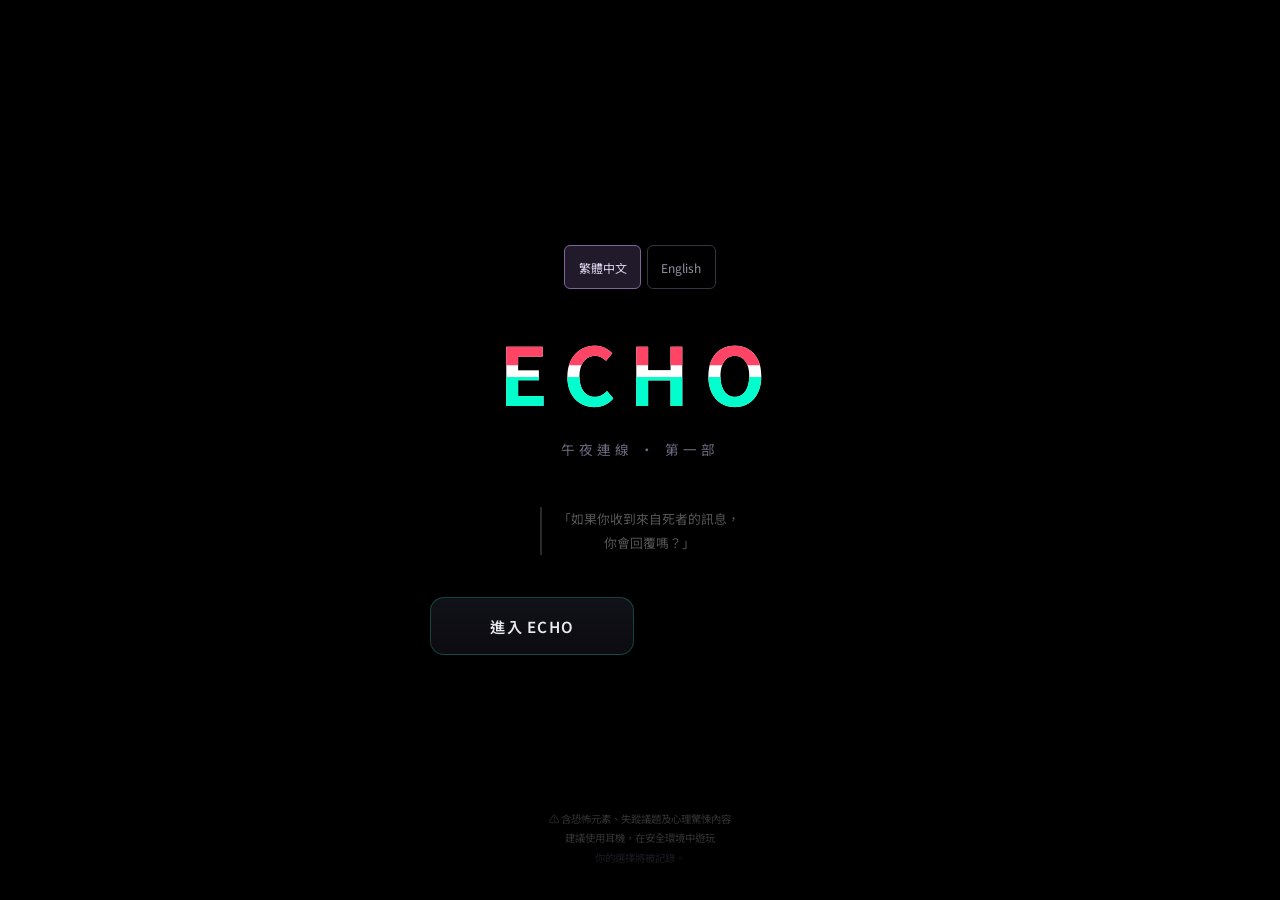
<file: index.html>
<!DOCTYPE html>
<html lang="zh-TW">
<head>
<meta charset="UTF-8">
<meta name="viewport" content="width=device-width, initial-scale=1.0, maximum-scale=1.0, user-scalable=no">
<meta name="echo-ga4-id" content="G-4CC46M98D0">
<title>午夜連線：ECHO — 第一部</title>
<link rel="icon" href="data:,">
<link rel="stylesheet" href="css/style.css?v=20260907-2">
<link rel="stylesheet" href="css/i18n.css?v=20260907-i18n1">
</head>
<body>

<!-- ── TITLE SCREEN ── -->
<div id="title-screen">
  <div class="language-choice" data-language-choice role="group" aria-label="Language / 語言">
    <button type="button" data-language="zh-TW" lang="zh-TW">繁體中文</button>
    <button type="button" data-language="en" lang="en">English</button>
  </div>
  <div class="tg" data-text="ECHO">ECHO</div>
  <div class="t-sub">午夜連線 · 第一部</div>
  <div class="t-quote">「如果你收到來自死者的訊息，<br>你會回覆嗎？」</div>
  <div class="mode-choice" aria-label="進入遊戲">
    <button class="mode-card mode-player" type="button" onclick="chooseGameMode('player')">進入 ECHO</button>
  </div>
  <div class="t-warn">
    ⚠️ 含恐怖元素、失蹤議題及心理驚悚內容<br>
    建議使用耳機，在安全環境中遊玩<br>
    <span style="color:#1a1a22">你的選擇將被記錄。</span>
  </div>
</div>

<!-- ── CHAPTER SELECT ── -->
<div id="chapter-select">
  <div class="cs-modebar">
    <button type="button" class="cs-mode-back" onclick="returnToModeSelect()">‹ 返回首頁</button>
    <span class="cs-mode-badge" id="cs-mode-badge">PLAYER</span>
  </div>
  <div class="cs-title">選擇章節</div>
  <div class="cs-mode-note" id="cs-mode-note"></div>
  <div style="width:100%;max-width:420px">

    <div class="cs-part">第一章</div>
    <div class="cs-grid">
      <div class="cs-card active-ch" id="cs-1-1" onclick="startChapter('1-1')">
        <div class="cs-ch">CHAPTER 1</div>
        <div class="cs-name">《已讀者》</div>
        <span class="cs-tag tag-eva">EVA路線</span>
        <div class="cs-sync" id="cs-sync-1-1">開始</div>
      </div>
    </div>

    <div class="cs-part">第二章（平行分流）</div>
    <div class="cs-grid">
      <div class="cs-card locked" id="cs-2-1" onclick="startChapter('2-1')">
        <div class="cs-ch">CHAPTER 2-1 &nbsp;同步率 11～20%</div>
        <div class="cs-name">《地下道》</div>
        <span class="cs-tag tag-eva">EVA路線</span>
        <div class="cs-sync" id="cs-sync-2-1">🔒</div>
      </div>
      <div class="cs-card locked" id="cs-2-2" onclick="startChapter('2-2')">
        <div class="cs-ch">CHAPTER 2-2 &nbsp;同步率 0～10%</div>
        <div class="cs-name">《雨夜留言》</div>
        <span class="cs-tag tag-rain">林雨晴路線</span>
        <div class="cs-sync" id="cs-sync-2-2">🔒</div>
      </div>
    </div>

    <div class="cs-part">第三章（依同步率再分流）</div>
    <div class="cs-grid">
      <div class="cs-card locked" id="cs-3-1" onclick="startChapter('3-1')">
        <div class="cs-ch">CHAPTER 3-1 &nbsp;同步率 16～20%</div>
        <div class="cs-name">《已讀中》</div>
        <span class="cs-tag tag-eva">EVA主線</span>
        <div class="cs-sync" id="cs-sync-3-1">🔒</div>
      </div>
      <div class="cs-card locked" id="cs-3-2" onclick="startChapter('3-2')">
        <div class="cs-ch">CHAPTER 3-2 &nbsp;同步率 8～15%</div>
        <div class="cs-name">《在線中》</div>
        <span class="cs-tag tag-rain">林雨晴主線</span>
        <div class="cs-sync" id="cs-sync-3-2">🔒</div>
      </div>
      <div class="cs-card locked" id="cs-3-3" onclick="startChapter('3-3')">
        <div class="cs-ch">CHAPTER 3-3 &nbsp;同步率 5～10%</div>
        <div class="cs-name">《不要開聲音》</div>
        <span class="cs-tag tag-k">K主線</span>
        <div class="cs-sync" id="cs-sync-3-3">🔒</div>
      </div>
    </div>

    <div class="cs-part">第四章（平行路線）</div>
    <div class="cs-grid">
      <div class="cs-card locked" id="cs-4-1" onclick="startChapter('4-1')">
        <div class="cs-ch">CHAPTER 4-1 &nbsp;高同步路線 33～100%</div>
        <div class="cs-name">《鏡中已讀》</div>
        <span class="cs-tag tag-eva">高同步</span>
        <div class="cs-sync" id="cs-sync-4-1">🔒</div>
      </div>
      <div class="cs-card locked" id="cs-4-2" onclick="startChapter('4-2')">
        <div class="cs-ch">CHAPTER 4-2 &nbsp;中同步路線 18～66%</div>
        <div class="cs-name">《Agent》</div>
        <span class="cs-tag tag-eva">中同步</span>
        <div class="cs-sync" id="cs-sync-4-2">🔒</div>
      </div>
    </div>

    <div class="cs-part">第五章・終章</div>
    <div class="cs-grid">
      <div class="cs-card locked" id="cs-5" onclick="startChapter('5')">
        <div class="cs-ch">CHAPTER 5 &nbsp;高同步解鎖</div>
        <div class="cs-name">《ECHO》</div>
        <span class="cs-tag tag-final">最終章</span>
        <div class="cs-sync" id="cs-sync-5">🔒</div>
      </div>
    </div>

    <div class="cs-part">番外篇・起源</div>
    <div class="cs-grid">
      <div class="cs-card locked" id="cs-origin" onclick="startChapter('origin')">
        <div class="cs-ch">ORIGIN &nbsp;100% 同步解鎖</div>
        <div class="cs-name">《ECHO的出現》</div>
        <span class="cs-tag tag-final">番外篇</span>
        <div class="cs-sync" id="cs-sync-origin">🔒</div>
      </div>
    </div>

    <div class="cs-sync-total" id="cs-total">累積同步率：<b>0%</b></div>

  </div>
</div>

<!-- ── SYNC BAR ── -->
<div id="sync-bar">
  <span class="sl">SYNC</span>
  <div class="st"><div class="sf" id="sync-fill"></div></div>
  <span class="sp" id="sync-pct">0%</span>
</div>

<!-- ── APP SHELL ── -->
<div id="app">
  <div class="status-bar">
    <span class="status-time" id="clock">02:13</span>
    <span>🔋 87%&nbsp;&nbsp;📶</span>
  </div>
  <div class="chat-header">
    <div class="back-btn" id="back-btn">‹</div>
    <div class="avatar av-k" id="hdr-av"><div class="odot od-unk"></div></div>
    <div class="hi">
      <div class="hn" id="hdr-name">K</div>
      <div class="hs" id="hdr-status">上線中</div>
    </div>
  </div>
  <div id="chat-body">
    <div class="tlbl">凌晨 02:13</div>
  </div>
  <div id="typing-indicator">
    <div class="typing-bbl" id="typ-bbl" style="background:var(--b-other)">
      <div class="td"></div><div class="td"></div><div class="td"></div>
    </div>
  </div>
  <div id="options-area"></div>
</div>

<!-- ── LIGHTBOX ── -->
<div id="lightbox">
  <img id="lb-img" alt="">
  <div class="lb-cap" id="lb-cap"></div>
  <div class="lb-det" id="lb-det"></div>
  <div class="lb-hid" id="lb-hid"></div>
  <div class="lb-hint">點擊任意處關閉</div>
</div>

<!-- ── NOTIFICATION ── -->
<div id="notif-banner">
  <div class="ni" id="ni">📱</div>
  <div>
    <div class="nt" id="nt">LINE</div>
    <div class="nm" id="nm"></div>
  </div>
</div>

<!-- ── FLASH ── -->
<div id="flash-overlay"></div>

<!-- ── CHAPTER END ── -->
<div id="chapter-end">
  <div class="ce-title" id="ce-title">章節完</div>
  <div class="ce-name" id="ce-name"></div>
  <div class="ce-sync-wrap">
    <div class="ce-sl">本章同步率</div>
    <div class="ce-sn" id="ce-sn">0%</div>
    <div class="ce-sbw"><div class="ce-sbf" id="ce-sbf" style="width:0%"></div></div>
  </div>
  <div class="ce-msg" id="ce-msg"></div>
  <div class="ce-next" id="ce-next"></div>
  <button class="ce-btn" onclick="goChapterSelect()">返回章節選擇</button>
  <div class="ce-restart" onclick="resetPlayerProgress()">↺ 重新開始（清除玩家進度）</div>
</div>

<!-- ── SCRIPTS ── -->
<script src="js/locales/en.js?v=20260907-i18n1"></script>
<script src="js/i18n.js?v=20260907-i18n1"></script>
<script src="js/locales/en-art.js?v=20260907-i18n1"></script>
<script src="js/i18n-art.js?v=20260907-i18n1"></script>
<!-- Telemetry 先於 Engine 載入；GA4 ID 空白時只做本機驗證，不上傳。 -->
<script src="js/telemetry.js?v=20260907-2"></script>
<!-- Engine 必須在遊戲章節前載入 -->
<script src="js/engine.js?v=20260907-3&l10n=1"></script>
<script src="js/minigames.js?v=20260907-1&l10n=1"></script>
<script src="chapters/ch1-1.js?v=20260901-2&l10n=1"></script>
<script src="chapters/ch2.js?v=20260902-1&l10n=1"></script>
<script src="chapters/ch3.js?v=20260907-1&l10n=1"></script>
<script src="chapters/ch4.js?v=20260906-2&l10n=1"></script>
<script src="chapters/ch_end_normal.js?v=20260907-1&l10n=1"></script>
<script src="chapters/ch5.js?v=20260901-2&l10n=1"></script>
<script src="chapters/ch_origin.js?v=20260907-1&l10n=1"></script>

<script>
  // ── 初始化 ──
  // 玩家入口：僅進入玩家版；玩家進度正常讀寫。

  document.getElementById('lightbox').onclick = function () {
    this.style.display = 'none';
  };
</script>

</body>
</html>
</file>
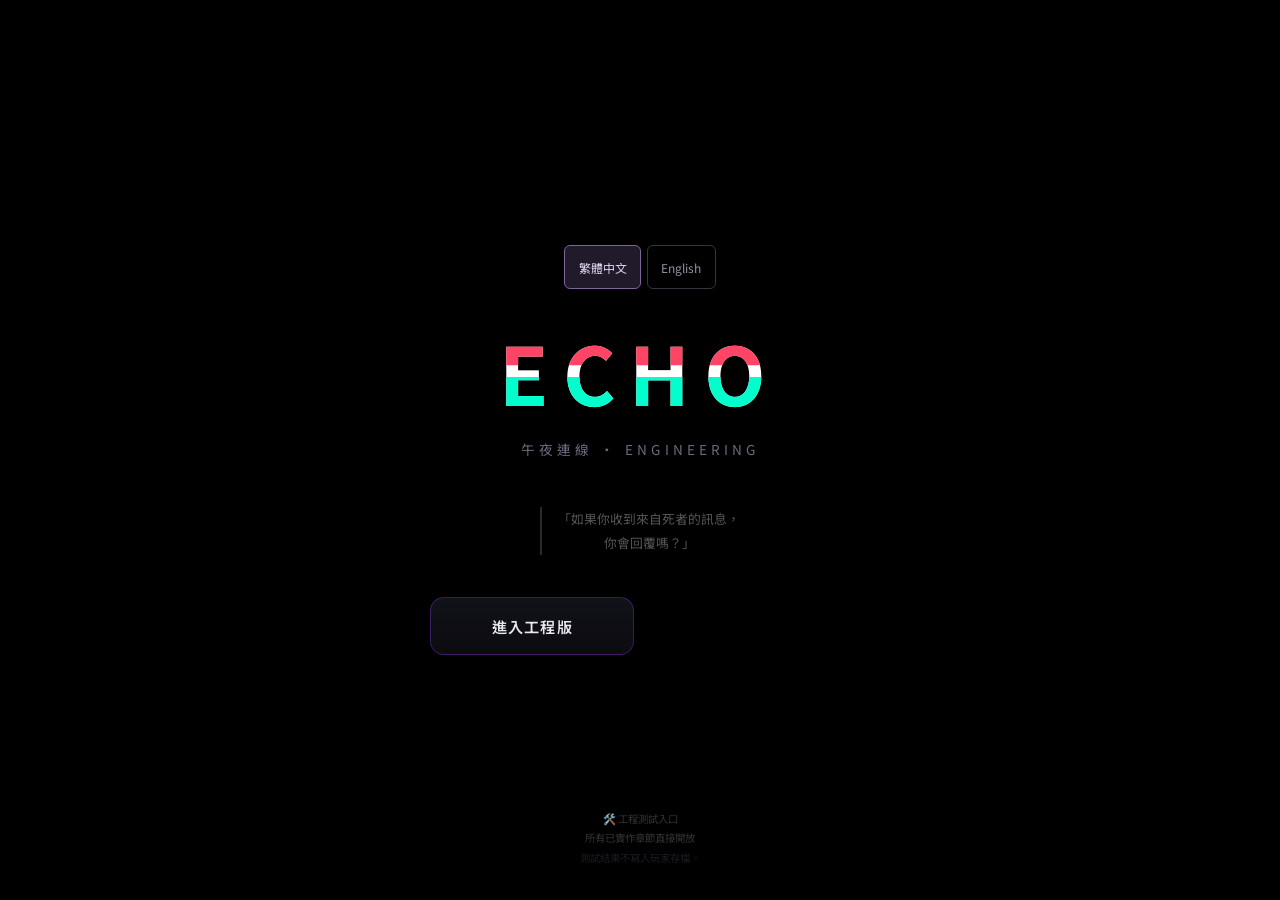
<file: engineering.html>
<!DOCTYPE html>
<html lang="zh-TW">
<head>
<meta charset="UTF-8">
<meta name="viewport" content="width=device-width, initial-scale=1.0, maximum-scale=1.0, user-scalable=no">
<meta name="echo-ga4-id" content="">
<title>午夜連線：ECHO — 工程版</title>
<link rel="icon" href="data:,">
<link rel="stylesheet" href="css/style.css?v=20260907-2">
<link rel="stylesheet" href="css/i18n.css?v=20260907-i18n1">
</head>
<body>

<!-- ── TITLE SCREEN ── -->
<div id="title-screen">
  <div class="language-choice" data-language-choice role="group" aria-label="Language / 語言">
    <button type="button" data-language="zh-TW" lang="zh-TW">繁體中文</button>
    <button type="button" data-language="en" lang="en">English</button>
  </div>
  <div class="tg" data-text="ECHO">ECHO</div>
  <div class="t-sub">午夜連線 · ENGINEERING</div>
  <div class="t-quote">「如果你收到來自死者的訊息，<br>你會回覆嗎？」</div>
  <div class="mode-choice" aria-label="進入工程版">
    <button class="mode-card mode-engineer" type="button" onclick="chooseGameMode('engineer')">進入工程版</button>
  </div>
  <div class="t-warn">
    🛠️ 工程測試入口<br>
    所有已實作章節直接開放<br>
    <span style="color:#1a1a22">測試結果不寫入玩家存檔。</span>
  </div>
</div>

<!-- ── CHAPTER SELECT ── -->
<div id="chapter-select">
  <div class="cs-modebar">
    <button type="button" class="cs-mode-back" onclick="returnToModeSelect()">‹ 返回工程首頁</button>
    <span class="cs-mode-badge" id="cs-mode-badge">PLAYER</span>
  </div>
  <div class="cs-title">選擇章節</div>
  <div class="cs-mode-note" id="cs-mode-note"></div>
  <div style="width:100%;max-width:420px">

    <div class="cs-part">第一章</div>
    <div class="cs-grid">
      <div class="cs-card active-ch" id="cs-1-1" onclick="startChapter('1-1')">
        <div class="cs-ch">CHAPTER 1</div>
        <div class="cs-name">《已讀者》</div>
        <span class="cs-tag tag-eva">EVA路線</span>
        <div class="cs-sync" id="cs-sync-1-1">開始</div>
      </div>
    </div>

    <div class="cs-part">第二章（平行分流）</div>
    <div class="cs-grid">
      <div class="cs-card locked" id="cs-2-1" onclick="startChapter('2-1')">
        <div class="cs-ch">CHAPTER 2-1 &nbsp;同步率 11～20%</div>
        <div class="cs-name">《地下道》</div>
        <span class="cs-tag tag-eva">EVA路線</span>
        <div class="cs-sync" id="cs-sync-2-1">🔒</div>
      </div>
      <div class="cs-card locked" id="cs-2-2" onclick="startChapter('2-2')">
        <div class="cs-ch">CHAPTER 2-2 &nbsp;同步率 0～10%</div>
        <div class="cs-name">《雨夜留言》</div>
        <span class="cs-tag tag-rain">林雨晴路線</span>
        <div class="cs-sync" id="cs-sync-2-2">🔒</div>
      </div>
    </div>

    <div class="cs-part">第三章（依同步率再分流）</div>
    <div class="cs-grid">
      <div class="cs-card locked" id="cs-3-1" onclick="startChapter('3-1')">
        <div class="cs-ch">CHAPTER 3-1 &nbsp;同步率 16～20%</div>
        <div class="cs-name">《已讀中》</div>
        <span class="cs-tag tag-eva">EVA主線</span>
        <div class="cs-sync" id="cs-sync-3-1">🔒</div>
      </div>
      <div class="cs-card locked" id="cs-3-2" onclick="startChapter('3-2')">
        <div class="cs-ch">CHAPTER 3-2 &nbsp;同步率 8～15%</div>
        <div class="cs-name">《在線中》</div>
        <span class="cs-tag tag-rain">林雨晴主線</span>
        <div class="cs-sync" id="cs-sync-3-2">🔒</div>
      </div>
      <div class="cs-card locked" id="cs-3-3" onclick="startChapter('3-3')">
        <div class="cs-ch">CHAPTER 3-3 &nbsp;同步率 5～10%</div>
        <div class="cs-name">《不要開聲音》</div>
        <span class="cs-tag tag-k">K主線</span>
        <div class="cs-sync" id="cs-sync-3-3">🔒</div>
      </div>
    </div>

    <div class="cs-part">第四章（平行路線）</div>
    <div class="cs-grid">
      <div class="cs-card locked" id="cs-4-1" onclick="startChapter('4-1')">
        <div class="cs-ch">CHAPTER 4-1 &nbsp;高同步路線 33～100%</div>
        <div class="cs-name">《鏡中已讀》</div>
        <span class="cs-tag tag-eva">高同步</span>
        <div class="cs-sync" id="cs-sync-4-1">🔒</div>
      </div>
      <div class="cs-card locked" id="cs-4-2" onclick="startChapter('4-2')">
        <div class="cs-ch">CHAPTER 4-2 &nbsp;中同步路線 18～66%</div>
        <div class="cs-name">《Agent》</div>
        <span class="cs-tag tag-eva">中同步</span>
        <div class="cs-sync" id="cs-sync-4-2">🔒</div>
      </div>
    </div>

    <div class="cs-part">第五章・終章</div>
    <div class="cs-grid">
      <div class="cs-card locked" id="cs-5" onclick="startChapter('5')">
        <div class="cs-ch">CHAPTER 5 &nbsp;高同步解鎖</div>
        <div class="cs-name">《ECHO》</div>
        <span class="cs-tag tag-final">最終章</span>
        <div class="cs-sync" id="cs-sync-5">🔒</div>
      </div>
    </div>

    <div class="cs-part">番外篇・起源</div>
    <div class="cs-grid">
      <div class="cs-card locked" id="cs-origin" onclick="startChapter('origin')">
        <div class="cs-ch">ORIGIN &nbsp;100% 同步解鎖</div>
        <div class="cs-name">《ECHO的出現》</div>
        <span class="cs-tag tag-final">番外篇</span>
        <div class="cs-sync" id="cs-sync-origin">🔒</div>
      </div>
    </div>

    <div class="cs-sync-total" id="cs-total">累積同步率：<b>0%</b></div>

  </div>
</div>

<!-- ── SYNC BAR ── -->
<div id="sync-bar">
  <span class="sl">SYNC</span>
  <div class="st"><div class="sf" id="sync-fill"></div></div>
  <span class="sp" id="sync-pct">0%</span>
</div>

<!-- ── APP SHELL ── -->
<div id="app">
  <div class="status-bar">
    <span class="status-time" id="clock">02:13</span>
    <span>🔋 87%&nbsp;&nbsp;📶</span>
  </div>
  <div class="chat-header">
    <div class="back-btn" id="back-btn">‹</div>
    <div class="avatar av-k" id="hdr-av"><div class="odot od-unk"></div></div>
    <div class="hi">
      <div class="hn" id="hdr-name">K</div>
      <div class="hs" id="hdr-status">上線中</div>
    </div>
  </div>
  <div id="chat-body">
    <div class="tlbl">凌晨 02:13</div>
  </div>
  <div id="typing-indicator">
    <div class="typing-bbl" id="typ-bbl" style="background:var(--b-other)">
      <div class="td"></div><div class="td"></div><div class="td"></div>
    </div>
  </div>
  <div id="options-area"></div>
</div>

<!-- ── LIGHTBOX ── -->
<div id="lightbox">
  <img id="lb-img" alt="">
  <div class="lb-cap" id="lb-cap"></div>
  <div class="lb-det" id="lb-det"></div>
  <div class="lb-hid" id="lb-hid"></div>
  <div class="lb-hint">點擊任意處關閉</div>
</div>

<!-- ── NOTIFICATION ── -->
<div id="notif-banner">
  <div class="ni" id="ni">📱</div>
  <div>
    <div class="nt" id="nt">LINE</div>
    <div class="nm" id="nm"></div>
  </div>
</div>

<!-- ── FLASH ── -->
<div id="flash-overlay"></div>

<!-- ── CHAPTER END ── -->
<div id="chapter-end">
  <div class="ce-title" id="ce-title">章節完</div>
  <div class="ce-name" id="ce-name"></div>
  <div class="ce-sync-wrap">
    <div class="ce-sl">本章同步率</div>
    <div class="ce-sn" id="ce-sn">0%</div>
    <div class="ce-sbw"><div class="ce-sbf" id="ce-sbf" style="width:0%"></div></div>
  </div>
  <div class="ce-msg" id="ce-msg"></div>
  <div class="ce-next" id="ce-next"></div>
  <button class="ce-btn" onclick="goChapterSelect()">返回章節選擇</button>
  <div class="ce-restart" onclick="resetPlayerProgress()">↺ 重新開始（清除玩家進度）</div>
</div>

<!-- ── SCRIPTS ── -->
<script src="js/locales/en.js?v=20260907-i18n1"></script>
<script src="js/i18n.js?v=20260907-i18n1"></script>
<script src="js/locales/en-art.js?v=20260907-i18n1"></script>
<script src="js/i18n-art.js?v=20260907-i18n1"></script>
<!-- Telemetry 先於 Engine 載入；GA4 ID 空白時只做本機驗證，不上傳。 -->
<script src="js/telemetry.js?v=20260907-2"></script>
<!-- Engine 必須在遊戲章節前載入 -->
<script src="js/engine.js?v=20260907-3&l10n=1"></script>
<script src="js/minigames.js?v=20260907-1&l10n=1"></script>
<script src="chapters/ch1-1.js?v=20260901-2&l10n=1"></script>
<script src="chapters/ch2.js?v=20260902-1&l10n=1"></script>
<script src="chapters/ch3.js?v=20260907-1&l10n=1"></script>
<script src="chapters/ch4.js?v=20260906-2&l10n=1"></script>
<script src="chapters/ch_end_normal.js?v=20260907-1&l10n=1"></script>
<script src="chapters/ch5.js?v=20260901-2&l10n=1"></script>
<script src="chapters/ch_origin.js?v=20260907-1&l10n=1"></script>

<script>
  // ── 初始化 ──
  // 工程入口：僅進入工程版；測試結果不寫入玩家存檔。

  document.getElementById('lightbox').onclick = function () {
    this.style.display = 'none';
  };
</script>

</body>
</html>
</file>
<file: css/style.css>
@import url('https://fonts.googleapis.com/css2?family=Noto+Sans+TC:wght@300;400;500;700&display=swap');

:root {
  --bg:#0a0a0f; --chat-bg:#111118; --b-other:#1e1e2a; --b-self:#1a4a3a;
  --b-eva:#1a0a2a; --b-rain:#0a1a1a; --b-k:#0a0a1a;
  --text:#e8e8f0; --dim:#6b6b80; --ghost:#3a3a4a;
  --green:#2dd4a4; --red:#ff4466; --purple:#9933ff;
  --warn:#ffaa00; --hdr:#1a1a24; --border:#2a2a38;
  --sync:#9933ff; --rain-color:#2299aa; --k-color:#5577ff;
}
*{box-sizing:border-box;margin:0;padding:0}
html,body{height:100%;background:var(--bg);font-family:'Noto Sans TC',sans-serif;overflow:hidden;user-select:none;-webkit-user-select:none}

/* TITLE */
#title-screen{position:fixed;inset:0;background:#000;display:flex;flex-direction:column;align-items:center;justify-content:center;z-index:100;padding:1.25rem;overflow-y:auto}
.tg{font-size:clamp(3rem,10vw,5rem);font-weight:700;color:#fff;letter-spacing:.18em;text-transform:uppercase;position:relative;animation:gm 4s infinite}
.tg::before,.tg::after{content:attr(data-text);position:absolute;left:0;top:0;width:100%}
.tg::before{color:var(--red);animation:ga 4s infinite;clip-path:polygon(0 0,100% 0,100% 45%,0 45%)}
.tg::after{color:#00ffcc;animation:gb 4s infinite;clip-path:polygon(0 55%,100% 55%,100% 100%,0 100%)}
@keyframes gm{0%,90%,100%{transform:translate(0)}91%{transform:translate(-2px,1px)}93%{transform:translate(2px,-1px)}95%{transform:translate(0)}}
@keyframes ga{0%,90%,100%{transform:translate(0);opacity:0}91%{transform:translate(3px,0);opacity:.8}93%{transform:translate(-3px,0);opacity:.8}95%{transform:translate(0);opacity:0}}
@keyframes gb{0%,90%,100%{transform:translate(0);opacity:0}91%{transform:translate(-3px,0);opacity:.8}93%{transform:translate(3px,0);opacity:.8}95%{transform:translate(0);opacity:0}}
.t-sub{color:var(--dim);font-size:.85rem;letter-spacing:.3em;margin-top:.6rem;text-transform:uppercase}
.t-quote{color:#555;font-size:.8rem;text-align:center;max-width:280px;line-height:1.9;margin-top:3rem;border-left:2px solid #2a2a2a;padding-left:1rem}
.mode-choice{width:min(92vw,420px);display:grid;grid-template-columns:repeat(2,minmax(0,1fr));gap:.7rem;margin-top:2.6rem}
.mode-card{appearance:none;min-height:58px;border:1px solid #29293a;border-radius:14px;background:linear-gradient(180deg,#111119,#0b0b10);padding:.8rem 1rem;text-align:center;color:var(--text);font-family:'Noto Sans TC',sans-serif;font-size:.95rem;font-weight:600;letter-spacing:.08em;display:flex;align-items:center;justify-content:center;cursor:pointer;transition:transform .15s,border-color .15s,background .15s}
.mode-card:active{transform:scale(.985)}
.mode-card strong{font-size:1rem;font-weight:600;letter-spacing:.08em}
.mode-card>span:last-child{font-size:.67rem;line-height:1.65;color:var(--dim)}
.mode-kicker{font-size:.52rem;font-family:monospace;letter-spacing:.12em;color:var(--ghost)}
.mode-player{border-color:rgba(45,212,164,.28)}
.mode-player strong{color:#bcebdc}
.mode-engineer{border-color:rgba(153,51,255,.34)}
.mode-engineer strong{color:#d8c1ff}
.mode-card:hover{background:#15151f;border-color:#50506a}
@keyframes blink{0%,100%{opacity:1}50%{opacity:.2}}
.t-warn{position:absolute;bottom:2rem;color:#333;font-size:.65rem;text-align:center;padding:0 2rem;line-height:1.9}

/* CHAPTER SELECT */
#chapter-select{display:none;position:fixed;inset:0;background:#000;z-index:95;flex-direction:column;align-items:center;overflow-y:auto;padding:2rem 1rem 4rem}
.cs-modebar{width:100%;max-width:420px;display:flex;align-items:center;justify-content:space-between;gap:.75rem;margin:.25rem 0 .6rem}
.cs-mode-back{appearance:none;border:0;background:transparent;color:#5f6274;font-family:inherit;font-size:.65rem;letter-spacing:.08em;padding:.35rem 0;cursor:pointer}
.cs-mode-badge{font-size:.55rem;font-family:monospace;letter-spacing:.12em;border:1px solid #2e3140;border-radius:999px;color:#878ca2;padding:.22rem .55rem}
.cs-mode-badge.engineer{color:#d4b7ff;border-color:rgba(153,51,255,.32);background:rgba(153,51,255,.08)}
.cs-mode-badge.player{color:#9dddc8;border-color:rgba(45,212,164,.28);background:rgba(45,212,164,.06)}
.cs-title{font-size:1rem;color:var(--ghost);letter-spacing:.3em;text-transform:uppercase;margin-bottom:.5rem;margin-top:.4rem}
.cs-mode-note{width:100%;max-width:420px;color:#595d70;font-size:.64rem;line-height:1.6;text-align:center;margin-bottom:1.25rem}
.cs-part{font-size:.7rem;color:var(--ghost);letter-spacing:.2em;margin:1.2rem 0 .6rem;text-transform:uppercase}
.cs-grid{display:flex;flex-direction:column;gap:.6rem;width:100%;max-width:420px}
.cs-card{background:#0e0e18;border:1px solid var(--border);border-radius:14px;padding:.9rem 1.1rem;cursor:pointer;transition:border-color .2s,background .2s;position:relative;overflow:hidden}
.cs-card:hover{background:#141420;border-color:#3a3a5a}
.cs-card.locked{opacity:.35;pointer-events:none}
.cs-card.active-ch{border-color:var(--sync)}
.cs-ch{font-size:.6rem;color:var(--ghost);letter-spacing:.15em;margin-bottom:.3rem}
.cs-name{font-size:.95rem;color:var(--text);font-weight:500}
.cs-desc{font-size:.7rem;color:var(--dim);margin-top:.25rem;line-height:1.6}
.cs-sync{position:absolute;right:.9rem;top:.9rem;font-size:.6rem;color:var(--sync);font-family:monospace}
.cs-tag{display:inline-block;font-size:.55rem;padding:.1rem .4rem;border-radius:3px;margin-top:.4rem;letter-spacing:.08em}
.tag-eva{background:rgba(153,51,255,.12);color:var(--purple);border:1px solid rgba(153,51,255,.25)}
.tag-rain{background:rgba(34,153,170,.12);color:var(--rain-color);border:1px solid rgba(34,153,170,.25)}
.tag-k{background:rgba(85,119,255,.12);color:var(--k-color);border:1px solid rgba(85,119,255,.25)}
.tag-final{background:rgba(255,68,102,.12);color:var(--red);border:1px solid rgba(255,68,102,.25)}
.cs-sync-total{text-align:center;font-size:.7rem;color:var(--ghost);margin-top:1.5rem;letter-spacing:.15em}
.cs-sync-total b{color:var(--sync)}

/* SYNC BAR */
#sync-bar{position:fixed;top:0;left:50%;transform:translateX(-50%);width:100%;max-width:480px;background:rgba(10,10,15,.97);border-bottom:1px solid #2a1a4a;padding:.35rem 1rem;display:none;align-items:center;gap:.6rem;z-index:90}
.sl{font-size:.6rem;color:var(--ghost);letter-spacing:.15em;white-space:nowrap}
.st{flex:1;height:3px;background:#1a1a2a;border-radius:2px;overflow:hidden}
.sf{height:100%;background:var(--sync);width:0%;transition:width .8s cubic-bezier(.34,1.56,.64,1);box-shadow:0 0 6px var(--sync)}
.sp{font-size:.65rem;color:var(--sync);font-family:monospace;font-weight:700;min-width:2.5rem;text-align:right}
.sp.pulse{animation:spulse .6s ease}
@keyframes spulse{0%{text-shadow:none}30%{text-shadow:0 0 12px var(--sync)}100%{text-shadow:none}}

/* APP */
#app{display:none;width:100%;height:100vh;height:100dvh;min-height:0;max-height:100dvh;overflow:hidden;flex-direction:column;background:var(--bg);max-width:480px;margin:0 auto;position:relative;padding-top:28px}
.status-bar{background:#000;display:flex;justify-content:space-between;align-items:center;padding:.3rem 1rem;font-size:.65rem;color:#666;flex-shrink:0}
.status-time{color:#aaa;font-weight:500}

/* HEADER */
.chat-header{background:var(--hdr);border-bottom:1px solid var(--border);padding:.7rem 1rem;display:flex;align-items:center;gap:.75rem;flex-shrink:0}
.back-btn{color:var(--green);font-size:1.1rem;cursor:pointer;padding:.2rem}
.avatar{width:38px;height:38px;border-radius:50%;display:flex;align-items:center;justify-content:center;font-size:1rem;flex-shrink:0;position:relative}
.av-k{background:#111;border:1px solid #333}
.av-eva{background:var(--b-eva);border:1px solid var(--purple)}
.av-eva.no-img::after{content:'☺';color:#fff;font-size:1.2rem}
.av-rain{background:#0a1a1a;border:1px solid #1a3a3a;color:var(--rain-color);font-size:.8rem}
.av-unk{background:#111;border:1px solid #222;color:#333;font-size:.7rem}
.odot{width:8px;height:8px;border-radius:50%;position:absolute;bottom:1px;right:1px;border:1.5px solid var(--hdr)}
.od-on{background:var(--green)}.od-off{background:#555}.od-unk{background:var(--red);animation:pr 2s infinite}
@keyframes pr{0%,100%{opacity:1}50%{opacity:.3}}
.hi{flex:1}.hn{font-size:.9rem;color:var(--text);font-weight:500}.hs{font-size:.7rem;color:var(--dim);margin-top:.1rem}

/* CHAT BODY */
#chat-body{flex:1;min-height:0;overflow-y:auto;padding:1rem .75rem;display:flex;flex-direction:column;gap:.5rem;background:var(--chat-bg);scroll-behavior:smooth;transition:filter 1.5s ease}
#chat-body::-webkit-scrollbar{width:3px}
#chat-body::-webkit-scrollbar-thumb{background:#2a2a3a;border-radius:2px}
#chat-body.dim{filter:brightness(.5)}
#chat-body.white-bg{background:#f8f8ff;filter:none}
.sys{text-align:center;color:var(--ghost);font-size:.65rem;letter-spacing:.08em;padding:.3rem 0}
.tlbl{text-align:center;color:var(--ghost);font-size:.65rem;padding:.5rem 0 .2rem}

/* BUBBLES */
.brow{display:flex;align-items:flex-end;gap:.5rem;max-width:85%;animation:bin .25s ease-out}
@keyframes bin{from{opacity:0;transform:translateY(8px)}to{opacity:1;transform:translateY(0)}}
.brow.self{margin-left:auto;flex-direction:row-reverse}
.bbl{padding:.6rem .85rem;border-radius:18px;font-size:.85rem;line-height:1.6;color:var(--text);max-width:100%;word-break:break-word}
.bb-other{background:var(--b-other);border-bottom-left-radius:4px}
.bb-self{background:var(--b-self);border-bottom-right-radius:4px;color:#c8f0e0}
.bb-eva{background:var(--b-eva);border:1px solid #3a1a5a;border-bottom-left-radius:4px}
.bb-rain{background:var(--b-rain);border:1px solid #1a3a3a;border-bottom-left-radius:4px;color:#aadddd}
.bb-k{background:var(--b-k);border:1px solid #1a1a3a;border-bottom-left-radius:4px;color:#aaaaff}
.bb-inject{background:transparent;border:1px solid var(--red);color:var(--red);font-size:.75rem;border-radius:8px;padding:.4rem .7rem;animation:flicker .5s ease}
@keyframes flicker{0%,100%{opacity:1}30%{opacity:0}60%{opacity:.7}}
.recalled{color:var(--ghost);font-style:italic;font-size:.78rem;padding:.4rem .7rem;border:1px dashed #2a2a3a;border-radius:12px;background:transparent}
.bmeta{font-size:.6rem;color:var(--ghost);margin-top:.15rem;display:flex;align-items:center;gap:.25rem}
.brow.self .bmeta{justify-content:flex-end}
.rr{color:var(--green);font-size:.65rem}
.stost{display:inline-block;background:rgba(153,51,255,.12);border:1px solid rgba(153,51,255,.3);color:var(--sync);font-size:.6rem;letter-spacing:.1em;padding:.15rem .45rem;border-radius:4px;margin-left:.4rem;vertical-align:middle;animation:tin .4s ease}
@keyframes tin{from{opacity:0;transform:scale(.8)}to{opacity:1;transform:scale(1)}}

/* FILE CARD */
.fc{background:#0e0e18;border:1px solid var(--border);border-radius:12px;overflow:hidden;cursor:pointer;width:220px;transition:border-color .2s}
.fc:hover{border-color:#3a3a5a}
.fch{background:#151522;padding:.5rem .75rem;font-size:.65rem;color:var(--ghost);letter-spacing:.1em}
.fcb{padding:.6rem .75rem}
.fct{font-size:.8rem;color:var(--text);font-weight:500;margin-bottom:.2rem}
.fcs{font-size:.68rem;color:var(--dim);line-height:1.5}
.fctag{display:inline-block;font-size:.55rem;padding:.1rem .35rem;border-radius:3px;margin-top:.4rem;letter-spacing:.08em}
.tn{background:rgba(255,170,0,.15);color:var(--warn);border:1px solid rgba(255,170,0,.3)}
.tp{background:rgba(45,212,164,.1);color:var(--green);border:1px solid rgba(45,212,164,.3)}
.tt{background:rgba(80,120,255,.1);color:#6699ff;border:1px solid rgba(80,120,255,.3)}
.tph{background:rgba(255,68,102,.1);color:var(--red);border:1px solid rgba(255,68,102,.3)}

/* PHOTOS */
.photo-dark{width:200px;height:140px;background:linear-gradient(135deg,#0d0d12,#1a1020 50%,#0a0d15);border-radius:12px;position:relative;overflow:hidden;cursor:pointer;border:1px solid #222}
.photo-dark::before{content:'';position:absolute;bottom:20px;left:50%;transform:translateX(-50%);width:30px;height:80px;background:rgba(240,240,255,.85);border-radius:2px}
.photo-dark::after{content:'03:17 AM';position:absolute;bottom:6px;right:8px;background:rgba(0,0,0,.7);color:var(--warn);font-size:.6rem;padding:1px 4px;border-radius:3px;font-family:monospace}
.pal{position:absolute;top:6px;left:8px;background:rgba(255,68,102,.85);color:#fff;font-size:.55rem;padding:1px 5px;border-radius:3px;letter-spacing:.05em}
.pwt{position:absolute;bottom:30px;left:10px;color:rgba(255,255,255,.08);font-size:.5rem;font-family:monospace;letter-spacing:.15em;transform:rotate(-2deg)}
.cctv-photo{width:200px;height:130px;background:linear-gradient(160deg,#080810,#10101a);border-radius:8px;position:relative;overflow:hidden;cursor:pointer;border:1px solid #1a1a2a}
.cctv-scan{position:absolute;left:0;right:0;height:2px;background:rgba(45,212,164,.15);animation:cs 3s linear infinite}
@keyframes cs{from{top:0}to{top:100%}}
.cctv-lbl{position:absolute;top:5px;left:6px;background:rgba(0,0,0,.7);color:var(--green);font-size:.5rem;padding:1px 4px;border-radius:2px;font-family:monospace}
.cctv-ts{position:absolute;bottom:5px;right:6px;background:rgba(0,0,0,.7);color:#888;font-size:.55rem;padding:1px 4px;border-radius:2px;font-family:monospace}
.cctv-fig{position:absolute;bottom:25px;right:35px;width:18px;height:45px;background:rgba(0,0,0,.9);border-radius:2px}
.cctv-fig::before{content:'';position:absolute;top:-10px;left:50%;transform:translateX(-50%);width:12px;height:12px;border-radius:50%;background:rgba(0,0,0,.9)}
.photo-room{width:200px;height:150px;background:linear-gradient(160deg,#0e0e18,#0c0c14);border-radius:12px;position:relative;overflow:hidden;cursor:pointer;border:1px solid #2a1a2a;box-shadow:0 0 20px rgba(180,0,80,.1)}
.rm-desk{position:absolute;bottom:0;left:0;right:0;height:40px;background:#1a1520;border-top:1px solid #252030}
.rm-mon{position:absolute;bottom:38px;left:20px;width:50px;height:35px;background:#050510;border:1px solid #252040;border-radius:3px}
.rm-mon::after{content:'';position:absolute;bottom:-6px;left:50%;transform:translateX(-50%);width:15px;height:5px;background:#1a1530}
.rm-light{position:absolute;top:10px;right:15px;width:60px;height:80px;background:radial-gradient(ellipse,rgba(200,180,255,.06) 0%,transparent 70%);border-radius:50%}
.rm-door{position:absolute;bottom:38px;right:30px;width:25px;height:55px;background:#181222;border:1px solid #2a1a3a;border-radius:2px 2px 0 0}
.rm-ts{position:absolute;bottom:6px;right:8px;background:rgba(0,0,0,.8);color:#ff6688;font-size:.6rem;padding:1px 4px;border-radius:3px;font-family:monospace}
.rm-badge{position:absolute;top:6px;left:8px;background:rgba(180,0,80,.85);color:#fff;font-size:.55rem;padding:1px 5px;border-radius:3px;letter-spacing:.05em}
.photo-rain{width:200px;height:140px;background:linear-gradient(180deg,#050810,#0a1015);border-radius:12px;position:relative;overflow:hidden;cursor:pointer;border:1px solid #1a2a2a}
.rain-line{position:absolute;width:1px;background:linear-gradient(180deg,transparent,rgba(100,180,200,.25),transparent);animation:rl linear infinite}
@keyframes rl{from{top:-100%}to{top:200%}}
.rain-fig{position:absolute;bottom:20px;left:50%;transform:translateX(-50%);width:22px;height:55px;background:rgba(200,220,230,.7);border-radius:2px}
.rain-fig::before{content:'';position:absolute;top:-12px;left:50%;transform:translateX(-50%);width:14px;height:14px;border-radius:50%;background:rgba(200,220,230,.7)}
.rain-unk{position:absolute;bottom:20px;right:15px;width:16px;height:40px;background:rgba(0,0,0,.85);border-radius:2px;opacity:.8}
.online-badge{display:inline-block;background:rgba(45,212,164,.1);border:1px solid rgba(45,212,164,.2);color:var(--green);font-size:.62rem;padding:.2rem .6rem;border-radius:20px;font-family:monospace;animation:ob 3s infinite}
@keyframes ob{0%,100%{opacity:.7}50%{opacity:1}}
.sync-prog-wrap{background:#0e0e18;border:1px solid var(--border);border-radius:10px;padding:.6rem .8rem;margin:.2rem 0}
.sync-prog-label{font-size:.65rem;color:var(--dim);margin-bottom:.35rem}
.sync-prog-track{height:4px;background:#1a1a2a;border-radius:2px;overflow:hidden}
.sync-prog-fill{height:100%;background:var(--sync);border-radius:2px;transition:width 2s cubic-bezier(.34,1.56,.64,1);box-shadow:0 0 8px var(--sync)}
.audio-bbl{background:var(--b-other);border-radius:18px;border-bottom-left-radius:4px;padding:.7rem 1rem;cursor:pointer;min-width:160px}
.audio-top{display:flex;align-items:center;gap:.6rem}
.audio-wf{display:flex;align-items:center;gap:2px;height:24px}
.wf-bar{width:3px;background:#444;border-radius:2px;transition:background .2s}
.audio-bbl.playing .wf-bar{background:var(--green);animation:wa var(--dur,.6s) ease-in-out infinite alternate}
@keyframes wa{from{height:4px}to{height:var(--h,18px)}}
.audio-label{font-size:.7rem;color:var(--dim);margin-top:.3rem}
.audio-tr{font-size:.75rem;color:#cc4466;font-style:italic;padding-top:.3rem;border-top:1px solid #2a1a2a;display:none;margin-top:.3rem}

/* TYPING */
#typing-indicator{display:none;align-items:flex-end;gap:.5rem;max-width:85%;padding:0 .75rem}
.typing-bbl{border-radius:18px;border-bottom-left-radius:4px;padding:.7rem .9rem;display:flex;gap:4px;align-items:center}
.td{width:6px;height:6px;border-radius:50%;background:#555;animation:typ 1.2s infinite ease-in-out}
.td:nth-child(2){animation-delay:.2s}.td:nth-child(3){animation-delay:.4s}
@keyframes typ{0%,60%,100%{transform:translateY(0)}30%{transform:translateY(-5px);background:#888}}

/* OPTIONS */
#options-area{padding:.75rem;padding-bottom:calc(.75rem + env(safe-area-inset-bottom));background:var(--bg);border-top:1px solid var(--border);display:flex;flex-direction:column;gap:.5rem;flex-shrink:0;position:relative;z-index:2}
#options-area.widget-open{background:#0b0b12;max-height:72dvh;min-height:0;overflow-y:auto;overscroll-behavior:contain;-webkit-overflow-scrolling:touch;scrollbar-width:thin}
#options-area.widget-open>*{flex-shrink:0}
.opt{background:var(--b-other);border:1px solid var(--border);color:var(--text);border-radius:12px;padding:.65rem 1rem;font-size:.82rem;cursor:pointer;text-align:left;transition:all .15s;font-family:'Noto Sans TC',sans-serif;width:100%;line-height:1.4}
.opt:hover{background:#252535;border-color:#444}
.opt:active{transform:scale(.98)}
.opt.sel{background:var(--b-self);border-color:var(--green);color:#c8f0e0;pointer-events:none}
.opt.dis{opacity:.3;pointer-events:none}
.osh{font-size:.58rem;color:rgba(153,51,255,.45);float:right;margin-left:.5rem}

/* PERMISSION WHACK */
.pw-widget{background:linear-gradient(180deg,#111119,#0d0d15);border:1px solid #2c2638;border-radius:16px;padding:.85rem;box-shadow:0 -10px 30px rgba(0,0,0,.25)}
.pw-widget.pw-intro .pw-row{opacity:.74}
.pw-head{display:flex;align-items:flex-start;justify-content:space-between;gap:.75rem}
.pw-kicker{font-size:.58rem;color:var(--ghost);letter-spacing:.16em;text-transform:uppercase}
.pw-title{font-size:.88rem;color:var(--text);font-weight:600;margin-top:.2rem;line-height:1.3}
.pw-timer{font-size:1rem;color:var(--sync);font-family:monospace;font-weight:700;letter-spacing:.08em;flex-shrink:0}
.pw-sub{margin-top:.55rem;color:var(--dim);font-size:.7rem;line-height:1.7}
.pw-wave{margin-top:.7rem;background:rgba(153,51,255,.09);border:1px solid rgba(153,51,255,.18);color:#c9a8ff;border-radius:999px;display:inline-flex;padding:.22rem .55rem;font-size:.6rem;letter-spacing:.1em;text-transform:uppercase}
.pw-list{display:flex;flex-direction:column;gap:.45rem;margin-top:.8rem}
.pw-row{appearance:none;border:1px solid #262637;background:#151522;border-radius:12px;padding:.72rem .8rem;display:flex;align-items:center;justify-content:space-between;gap:.75rem;color:var(--text);text-align:left;font-family:'Noto Sans TC',sans-serif;transition:background .15s,border-color .15s,transform .15s}
.pw-row:active{transform:scale(.985)}
.pw-row.is-on{border-color:rgba(45,212,164,.24);background:rgba(26,74,58,.26)}
.pw-row.is-off{border-color:#262637;background:#11111a;color:#77778a}
.pw-row.is-off .pw-state{color:#55556a;border-color:#232332;background:#0d0d14}
.pw-row-text{font-size:.78rem;line-height:1.4}
.pw-state{display:inline-flex;align-items:center;justify-content:center;min-width:3.4rem;padding:.28rem .55rem;border-radius:999px;border:1px solid rgba(45,212,164,.22);background:rgba(45,212,164,.1);color:var(--green);font-size:.62rem;font-family:monospace;letter-spacing:.12em;font-weight:700;flex-shrink:0}
.pw-foot{display:flex;flex-direction:column;gap:.35rem;margin-top:.8rem}
.pw-meter{display:flex;align-items:center;justify-content:space-between;color:var(--ghost);font-size:.62rem;letter-spacing:.08em}
.pw-meter-value{color:#d4b7ff;font-family:monospace}
.pw-hint{color:#8d88a6;font-size:.67rem;line-height:1.5;min-height:2.2em}
.pw-report{background:linear-gradient(180deg,#111119,#0d0d15);border:1px solid #2c2638;border-radius:16px;padding:.9rem;box-shadow:0 -10px 30px rgba(0,0,0,.25);display:flex;flex-direction:column;gap:.65rem}
.pw-report-kicker{font-size:.58rem;color:var(--ghost);letter-spacing:.16em;text-transform:uppercase}
.pw-report-title{font-size:.88rem;color:var(--text);font-weight:600}
.pw-report-grid{display:grid;grid-template-columns:repeat(2,minmax(0,1fr));gap:.5rem}
.pw-report-grid div{background:#151522;border:1px solid #28283a;border-radius:12px;padding:.65rem .7rem;display:flex;flex-direction:column;gap:.2rem}
.pw-report-grid span{font-size:.62rem;color:var(--ghost);letter-spacing:.08em}
.pw-report-grid b{font-size:.85rem;color:#d9c8ff;font-family:monospace}
.pw-report-line{color:#8d88a6;font-size:.72rem;line-height:1.7}

/* AGENT CARDS */
.agent-card{min-width:220px;background:linear-gradient(180deg,#141620,#10121a);border:1px solid #2d3240;border-radius:14px;overflow:hidden;box-shadow:0 8px 24px rgba(0,0,0,.18)}
.ag-head{padding:.58rem .75rem;background:#181b26;color:#cfd5ea;font-size:.68rem;letter-spacing:.08em;border-bottom:1px solid #272c39}
.ag-body{padding:.72rem .78rem;display:flex;flex-direction:column;gap:.42rem}
.ag-line{font-size:.76rem;line-height:1.55;color:#eef1ff}
.ag-action{margin-top:.1rem;align-self:flex-start;background:rgba(153,51,255,.08);border:1px solid rgba(153,51,255,.18);color:#c9a8ff;border-radius:999px;padding:.18rem .58rem;font-size:.6rem;letter-spacing:.08em}
.ag-grid{display:grid;grid-template-columns:repeat(2,minmax(0,1fr));gap:.45rem}
.ag-grid div{background:#171924;border:1px solid #292d3c;border-radius:10px;padding:.5rem .55rem;display:flex;flex-direction:column;gap:.15rem}
.ag-grid span{font-size:.58rem;color:#7d8298;letter-spacing:.08em}
.ag-grid b{font-size:.82rem;color:#e6dbff;font-family:monospace}
.tr-widget{background:linear-gradient(180deg,#111119,#0d0d15);border:1px solid #2c2638;border-radius:16px;padding:.85rem;box-shadow:0 -10px 30px rgba(0,0,0,.25);display:flex;flex-direction:column;gap:.75rem}
.tr-head{display:flex;align-items:flex-start;justify-content:space-between;gap:.75rem}
.tr-kicker{font-size:.58rem;color:var(--ghost);letter-spacing:.16em;text-transform:uppercase}
.tr-title{font-size:.88rem;color:var(--text);font-weight:600;margin-top:.2rem;line-height:1.3}
.tr-timer{font-size:1rem;color:var(--sync);font-family:monospace;font-weight:700;letter-spacing:.08em;flex-shrink:0}
.tr-sub{color:var(--dim);font-size:.7rem;line-height:1.7}
.tr-wave{background:rgba(153,51,255,.09);border:1px solid rgba(153,51,255,.18);color:#c9a8ff;border-radius:999px;display:inline-flex;padding:.22rem .55rem;font-size:.6rem;letter-spacing:.1em;text-transform:uppercase;align-self:flex-start}
.tr-board{display:grid;grid-template-columns:repeat(5,minmax(0,1fr));gap:.35rem}
.tr-cell{appearance:none;border:1px solid #292d3c;background:#141620;border-radius:12px;padding:.42rem;min-height:4.25rem;display:flex;flex-direction:column;justify-content:space-between;gap:.3rem;text-align:left;color:var(--text);font-family:'Noto Sans TC',sans-serif;transition:border-color .15s,transform .15s,background .15s}
.tr-cell:active{transform:scale(.985)}
.tr-cell.is-player{background:rgba(22,38,56,.42);border-color:rgba(111,168,255,.24)}
.tr-cell.is-eva{background:rgba(43,22,64,.45);border-color:rgba(201,168,255,.3)}
.tr-cell.is-selected{box-shadow:0 0 0 1px rgba(255,255,255,.15),0 0 0 2px rgba(153,51,255,.22)}
.tr-domain{font-size:.55rem;color:#8f95ac;letter-spacing:.08em;text-transform:uppercase}
.tr-label{font-size:.72rem;line-height:1.35}
.tr-owner{font-size:.58rem;letter-spacing:.08em;font-family:monospace}
.tr-owner-player{color:#8fc9ff}
.tr-owner-eva{color:#ddbaff}
.tr-panel{background:#151522;border:1px solid #28283a;border-radius:14px;padding:.7rem;display:flex;flex-direction:column;gap:.55rem}
.tr-panel-title{font-size:.8rem;color:var(--text);font-weight:600}
.tr-panel-copy{font-size:.7rem;color:var(--dim);line-height:1.6}
.tr-actions{display:grid;grid-template-columns:repeat(2,minmax(0,1fr));gap:.45rem}
.tr-btn{appearance:none;border:1px solid #2b3040;background:#111420;color:var(--text);border-radius:10px;padding:.62rem .7rem;text-align:left;font-family:'Noto Sans TC',sans-serif}
.tr-btn span{display:block;font-size:.58rem;color:#7d8298;letter-spacing:.08em;margin-top:.15rem}
.tr-btn.player{border-color:rgba(111,168,255,.25);background:rgba(22,38,56,.45)}
.tr-btn.eva{border-color:rgba(201,168,255,.25);background:rgba(43,22,64,.42)}
.tr-meter{display:grid;grid-template-columns:repeat(3,minmax(0,1fr));gap:.45rem}
.tr-meter div{background:#151522;border:1px solid #28283a;border-radius:12px;padding:.6rem .65rem;display:flex;flex-direction:column;gap:.15rem}
.tr-meter span{font-size:.58rem;color:#7d8298;letter-spacing:.08em}
.tr-meter b{font-size:.8rem;color:#eef1ff;font-family:monospace}
.tr-hint{color:#8d88a6;font-size:.67rem;line-height:1.5;min-height:2.2em}
.tr-report{background:linear-gradient(180deg,#111119,#0d0d15);border:1px solid #2c2638;border-radius:16px;padding:.9rem;box-shadow:0 -10px 30px rgba(0,0,0,.25);display:flex;flex-direction:column;gap:.65rem}
.tr-report-kicker{font-size:.58rem;color:var(--ghost);letter-spacing:.16em;text-transform:uppercase}
.tr-report-title{font-size:.88rem;color:var(--text);font-weight:600}
.tr-report-grid{display:grid;grid-template-columns:repeat(3,minmax(0,1fr));gap:.45rem}
.tr-report-grid div{background:#151522;border:1px solid #28283a;border-radius:12px;padding:.65rem .7rem;display:flex;flex-direction:column;gap:.2rem}
.tr-report-grid span{font-size:.6rem;color:#7d8298;letter-spacing:.08em}
.tr-report-grid b{font-size:.8rem;color:#e6dbff;font-family:monospace}
.tr-report-line{color:#8d88a6;font-size:.72rem;line-height:1.7}
.agent-suggestion{margin-bottom:.45rem;padding:.55rem .7rem;border:1px solid #242737;border-radius:10px;background:rgba(255,255,255,.02);color:#7e8295;font-size:.68rem;line-height:1.5}

/* LIGHTBOX */
#lightbox{display:none;position:fixed;inset:0;background:rgba(0,0,0,.96);z-index:200;flex-direction:column;align-items:center;justify-content:center;cursor:pointer;padding:2rem}
#lightbox img{max-width:100%;max-height:72vh;object-fit:contain;border-radius:8px}
.lb-cap{color:var(--dim);font-size:.7rem;margin-top:1rem;text-align:center;letter-spacing:.05em}
.lb-det{margin-top:.75rem;color:var(--warn);font-size:.7rem;font-family:monospace;text-align:center;letter-spacing:.08em;opacity:0;transition:opacity 1s}
.lb-det.show{opacity:1}
.lb-hid{margin-top:1rem;background:#0a0a0a;color:#0a0a0a;font-size:.75rem;padding:.5rem;border-radius:6px;font-family:monospace;transition:color 2.5s;text-align:center}
.lb-hid.reveal{color:var(--red)}
.lb-hint{position:absolute;bottom:1.5rem;color:#333;font-size:.65rem;letter-spacing:.15em}

/* NOTIF */
#notif-banner{position:fixed;top:0;left:50%;transform:translateX(-50%) translateY(-100%);background:rgba(20,20,30,.96);border:1px solid var(--border);border-top:none;border-radius:0 0 16px 16px;padding:.75rem 1.2rem;max-width:400px;width:90%;z-index:150;transition:transform .35s cubic-bezier(.34,1.56,.64,1);display:flex;align-items:center;gap:.75rem}
#notif-banner.show{transform:translateX(-50%) translateY(0)}
.ni{font-size:1.2rem;flex-shrink:0}.nt{font-size:.75rem;color:var(--dim)}.nm{font-size:.82rem;color:var(--text)}

/* FLASH / GLITCH */
#flash-overlay{position:fixed;inset:0;background:#fff;opacity:0;pointer-events:none;z-index:999}
.sg{animation:sga .3s steps(2) forwards}
@keyframes sga{0%{filter:none}25%{filter:hue-rotate(90deg) saturate(3) brightness(1.5);transform:translateX(3px)}50%{filter:invert(.1);transform:translateX(-3px)}75%{filter:hue-rotate(180deg)}100%{filter:none;transform:none}}

/* CHAPTER END */
#chapter-end{display:none;position:fixed;inset:0;background:#000;z-index:300;flex-direction:column;align-items:center;justify-content:center;gap:1.1rem}
#chapter-end.white-end{background:#f8f8ff}
.ce-title{font-size:.65rem;color:#333;letter-spacing:.4em;text-transform:uppercase}
.ce-name{font-size:clamp(1.2rem,4vw,1.8rem);font-weight:300}
.ce-sync-wrap{display:flex;flex-direction:column;align-items:center;gap:.4rem;margin-top:.5rem}
.ce-sl{font-size:.6rem;color:#333;letter-spacing:.25em}
.ce-sn{font-size:3.5rem;font-weight:700;color:var(--sync);font-family:monospace;animation:ep 2s infinite}
@keyframes ep{0%,100%{text-shadow:0 0 20px var(--sync)}50%{text-shadow:0 0 60px var(--sync),0 0 100px var(--sync)}}
.ce-sbw{width:200px;height:4px;background:#1a1a2a;border-radius:2px;overflow:hidden;margin-top:.2rem}
.ce-sbf{height:100%;background:var(--sync);border-radius:2px;transition:width 1.5s cubic-bezier(.34,1.56,.64,1)}
.ce-msg{max-width:280px;text-align:center;font-size:.82rem;color:#888;font-style:italic;line-height:1.9;border-left:2px solid #2a1a4a;padding-left:1rem;margin-top:.5rem}
.ce-msg b{color:var(--sync);font-style:normal}
.ce-next{font-size:.6rem;color:#2a2a3a;letter-spacing:.3em;margin-top:1rem}
.ce-btn{margin-top:.5rem;color:#444;font-size:.72rem;cursor:pointer;letter-spacing:.15em;padding:.4rem .9rem;border:1px solid #2a2a3a;border-radius:8px;background:transparent;font-family:'Noto Sans TC',sans-serif;transition:all .15s}
.ce-btn:hover{color:#888;border-color:#555}
.ce-restart{color:#333;font-size:.65rem;cursor:pointer;letter-spacing:.15em;text-decoration:underline;text-underline-offset:3px;margin-top:.3rem}
.ce-restart:hover{color:#555}
.silence-hint{text-align:center;color:#2a2a3a;font-size:.62rem;letter-spacing:.1em;animation:blink 2s infinite;padding:.2rem 0}
.sav{width:28px;height:28px;font-size:.6rem}

@keyframes kglitch {
  0%  { filter:hue-rotate(0deg)   saturate(2) brightness(1.1); transform:translateX(0) }
  25% { filter:hue-rotate(180deg) saturate(4) brightness(1.4); transform:translateX(-3px) }
  50% { filter:hue-rotate(90deg)  saturate(3) brightness(1.2); transform:translateX(2px) }
  75% { filter:hue-rotate(270deg) saturate(3) brightness(1.3); transform:translateX(-1px) }
  100%{ filter:hue-rotate(0deg)   saturate(2) brightness(1.1); transform:translateX(0) }
}
#lightbox img { transition: opacity .3s; }

/* ═══════════════════════════════════════════════════════
   GRAPHICAL MINI-GAMES
   Generated art is presentation; DOM remains interactive.
   ═══════════════════════════════════════════════════════ */
#minigame-overlay{display:none;position:fixed;top:28px;bottom:0;left:50%;transform:translateX(-50%);width:min(100%,480px);z-index:140;align-items:center;justify-content:center;padding:.65rem;isolation:isolate}
#minigame-overlay.is-open{display:flex}
.minigame-overlay-backdrop{position:absolute;inset:0;background:rgba(2,3,7,.84)}
.minigame-overlay-frame{position:relative;z-index:1;width:100%;max-height:calc(100dvh - 28px - 1.3rem);overflow-y:auto;overscroll-behavior:contain;-webkit-overflow-scrolling:touch;border-radius:16px;box-shadow:0 16px 48px rgba(0,0,0,.6)}
.minigame-overlay-frame>.echo-mg,.minigame-overlay-frame>.pw-widget,.minigame-overlay-frame>.tr-widget{width:100%;margin:0}
.echo-mg{position:relative;width:100%;overflow:hidden;background:linear-gradient(180deg,rgba(8,10,16,.94),rgba(5,6,10,.98)),var(--mg-art);background-size:cover;background-position:center;border:1px solid #2a3142;border-radius:16px;padding:.8rem;box-shadow:0 -12px 34px rgba(0,0,0,.35);display:flex;flex-direction:column;gap:.65rem}
.echo-mg-chat-row{width:100%;max-width:100%;flex:0 0 auto;scroll-margin-top:.25rem}
.echo-mg-chat{width:100%;max-width:100%}
.echo-mg:before{content:"";position:absolute;inset:0;background:radial-gradient(circle at 50% 0,rgba(120,90,180,.08),transparent 42%);pointer-events:none}
.echo-mg>*{position:relative;z-index:1}
.echo-mg-head{display:flex;justify-content:space-between;gap:.75rem;align-items:flex-start}
.echo-mg-kicker{font-size:.55rem;color:#7e86a0;letter-spacing:.15em;text-transform:uppercase}
.echo-mg-title{font-size:.9rem;color:#f0f2ff;font-weight:600;margin-top:.18rem}
.echo-mg-status{font-size:.55rem;color:#76dfbd;border:1px solid rgba(118,223,189,.25);border-radius:999px;padding:.2rem .45rem;letter-spacing:.12em}
.echo-mg-sub{font-size:.67rem;color:#8d94a8;line-height:1.55}
.echo-mg-body{display:flex;flex-direction:column;gap:.6rem}
.echo-mg-foot{display:flex;flex-direction:column;gap:.5rem}
.echo-mg-stage{position:relative;overflow:hidden;border-radius:13px;border:1px solid rgba(255,255,255,.08);background:#07080c;min-height:220px}
.echo-mg-stage-img{width:100%;height:100%;display:block;object-fit:cover;min-height:220px}
.echo-mg-note{min-height:2.4em;padding:.55rem .65rem;border-radius:10px;border:1px solid #262b39;background:rgba(9,11,17,.8);color:#9aa1b7;font-size:.68rem;line-height:1.55}
.echo-mg-primary{appearance:none;border:1px solid #3a4258;background:linear-gradient(180deg,#171c29,#10141d);color:#eef1ff;border-radius:11px;padding:.65rem .8rem;font-family:inherit;font-size:.72rem;text-align:center;letter-spacing:.05em}
.echo-mg-primary:disabled{opacity:.35;filter:saturate(.2)}
.echo-mg-switch,.echo-mg-actions{display:grid;grid-template-columns:repeat(2,minmax(0,1fr));gap:.45rem}
.echo-mg-switch button,.echo-mg-actions button{appearance:none;border:1px solid #293044;background:#111522;color:#7d849a;border-radius:10px;padding:.55rem .65rem;font-family:inherit;font-size:.68rem}
.echo-mg-switch button.is-active{color:#f2f5ff;border-color:#5c6b91;background:#182033;box-shadow:inset 0 0 0 1px rgba(120,150,220,.12)}
.echo-mg-complete-art{position:absolute;inset:0;width:100%;height:100%;object-fit:cover;z-index:9;pointer-events:none;animation:mgFadeIn .35s ease both}
@keyframes mgFadeIn{from{opacity:0;transform:scale(.985)}to{opacity:1;transform:scale(1)}}

.map-stage{aspect-ratio:864/1821;min-height:0;width:min(100%,300px);margin:0 auto}
.map-stage .echo-mg-stage-img{position:absolute;inset:0;z-index:0;width:100%;height:100%;min-height:0;object-fit:cover;opacity:1;visibility:visible;filter:none}
.echo-mg-marker-sheet{position:absolute;right:.4rem;bottom:.4rem;width:34%;max-height:52px;object-fit:cover;opacity:.28;border:1px solid rgba(255,255,255,.08);border-radius:7px;pointer-events:none}
.map-hotspot{position:absolute;z-index:3;transform:translate(-50%,-50%);appearance:none;border:1px solid rgba(110,170,255,.38);background:rgba(9,14,24,.78);color:#d8e6ff;border-radius:999px;padding:.28rem .48rem;font-size:.55rem;font-family:inherit;box-shadow:0 0 0 4px rgba(80,120,200,.08)}
.map-hotspot.is-viewed{border-color:rgba(85,220,170,.62);color:#a8f0d7}
.map-hotspot.is-clue{border-color:rgba(255,170,60,.85);color:#ffc26b;box-shadow:0 0 18px rgba(255,150,40,.22)}
.map-callout{position:absolute;z-index:6;width:168px;max-width:56%;border:1px solid rgba(120,150,220,.34);border-radius:12px;background:rgba(8,10,16,.96);box-shadow:0 10px 28px rgba(0,0,0,.48);overflow:hidden;opacity:0;pointer-events:none;transition:opacity .14s ease,transform .14s ease}
.map-callout.is-visible{opacity:1}
.map-callout.above{transform:translate(-50%,calc(-100% - 12px))}
.map-callout.below{transform:translate(-50%,12px)}
.map-callout-thumb{height:64px;background-repeat:no-repeat;background-size:360% auto;background-color:#0c1018;border-bottom:1px solid rgba(255,255,255,.07)}
.map-callout-body{padding:.48rem .55rem .55rem;display:flex;flex-direction:column;gap:.18rem}
.map-callout-title{font-size:.62rem;color:#eef3ff;font-weight:700;letter-spacing:.04em}
.map-callout-copy{font-size:.57rem;line-height:1.5;color:#aeb7ca}
.map-callout.is-alert{border-color:rgba(255,170,60,.7);box-shadow:0 10px 28px rgba(0,0,0,.48),0 0 18px rgba(255,150,40,.14)}
.map-callout.is-alert .map-callout-title{color:#ffc26b}
.map-callout.above::after,.map-callout.below::after{content:"";position:absolute;left:50%;transform:translateX(-50%);width:0;height:0;border-left:7px solid transparent;border-right:7px solid transparent}
.map-callout.above::after{bottom:-7px;border-top:7px solid rgba(8,10,16,.96)}
.map-callout.below::after{top:-7px;border-bottom:7px solid rgba(8,10,16,.96)}

.spot-pair{display:flex;flex-direction:column;gap:.65rem}
.spot-panel{display:flex;flex-direction:column;gap:.3rem}
.spot-photo-label{font-size:.62rem;color:#c7cedd;letter-spacing:.08em;padding-left:.15rem}
.echo-mg-stage.spot-stage{aspect-ratio:3/2;min-height:0;background:#05070a}
.spot-stage .echo-mg-stage-img{position:absolute;inset:0;width:100%;height:100%;min-height:0;object-fit:cover}
.spot-master{z-index:1}
.spot-variant-layer{z-index:2;opacity:0;pointer-events:none}
.spot-variant-layer.is-visible{opacity:1}
.spot-hotspot{position:absolute;z-index:4;transform:translate(-50%,-50%);width:var(--spot-w,34px);height:var(--spot-h,34px);border-radius:50%;border:1px solid transparent;background:rgba(0,0,0,.01);appearance:none;touch-action:manipulation}
.spot-hotspot.is-found{border-color:#f0c66d;background:var(--marker-art),rgba(240,198,109,.13);background-size:cover;box-shadow:0 0 0 4px rgba(240,198,109,.12),0 0 16px rgba(240,198,109,.28)}
.spot-complete-art{z-index:8!important;object-fit:contain!important;background:rgba(3,5,8,.72);padding:10% 4%;box-sizing:border-box}

.memory-repair-layout{display:grid;grid-template-columns:minmax(0,1.05fr) minmax(0,.95fr);gap:.55rem;align-items:start}
.memory-slots{display:grid;grid-template-columns:1fr;gap:.35rem}
.memory-slot{position:relative;min-height:54px;border:1px solid #2d3143;border-radius:10px;background:linear-gradient(rgba(8,10,15,.8),rgba(8,10,15,.8)),var(--slot-art);background-size:cover;padding:.28rem;color:#596079;font-size:.6rem;line-height:1.4;display:flex;align-items:stretch;transition:border-color .16s,box-shadow .16s,background-color .16s}
.memory-slot-index{position:absolute;left:.45rem;top:50%;transform:translateY(-50%);z-index:3;color:#596079;font-size:.54rem;letter-spacing:.08em;pointer-events:none}
.memory-slot.is-filled{color:#dfe6f8;border-color:rgba(120,160,220,.45)}
.memory-slot.is-drop-target{border-color:rgba(118,223,189,.85);box-shadow:0 0 0 2px rgba(118,223,189,.13),0 0 16px rgba(118,223,189,.18)}
.memory-cards{display:grid;grid-template-columns:repeat(2,minmax(0,1fr));gap:.35rem;min-height:54px;border:1px solid rgba(89,96,121,.22);border-radius:10px;padding:.35rem;align-content:start}
.memory-cards.is-drop-target{border-color:rgba(118,223,189,.72);box-shadow:inset 0 0 0 1px rgba(118,223,189,.12)}
.memory-card{appearance:none;min-height:60px;border:1px solid #30364a;border-radius:9px;background:linear-gradient(rgba(11,13,20,.76),rgba(11,13,20,.76)),var(--card-art);background-size:cover;color:#d9deeb;padding:.45rem;font-family:inherit;font-size:.62rem;line-height:1.38;text-align:left;cursor:grab;touch-action:none;user-select:none;-webkit-user-select:none}
.memory-card:active{cursor:grabbing}
.memory-slot .memory-card{width:100%;min-height:46px;padding:.4rem .45rem .4rem 2.05rem;position:relative;z-index:2}
.memory-card.is-drag-source{opacity:.25}
.memory-drag-ghost{position:fixed;z-index:9999;width:min(210px,46vw);min-height:48px;transform:translate(-50%,-50%);pointer-events:none;opacity:.92;box-shadow:0 10px 30px rgba(0,0,0,.45)}
.echo-mg-status.memory-score{min-width:70px;text-align:center;font-size:.72rem;font-weight:700;letter-spacing:.12em;color:#dfe6f8;border-color:rgba(120,160,220,.34);background:rgba(8,10,15,.72);text-shadow:0 0 12px rgba(120,160,220,.35)}
.memory-submit{align-self:center;min-width:96px}
.mirror-fragment.is-wrong{animation:mgWrong .35s linear}
.mirror-fragment.is-used{opacity:.28;filter:grayscale(1)}
@keyframes mgWrong{0%,100%{transform:translateX(0)}25%{transform:translateX(-4px)}75%{transform:translateX(4px)}}

.ssd-grid{display:grid;grid-template-columns:repeat(2,minmax(0,1fr));gap:.45rem}
.ssd-card{appearance:none;position:relative;overflow:hidden;min-height:105px;border:1px solid #2b3348;border-radius:11px;background:linear-gradient(rgba(7,10,16,.7),rgba(7,10,16,.7)),var(--card-art);background-size:cover;color:#dce4f8;padding:.55rem;font-family:inherit;text-align:left;display:flex;flex-direction:column;justify-content:flex-end;gap:.18rem}
.ssd-card img{position:absolute;inset:auto .35rem .35rem .35rem;width:calc(100% - .7rem);height:32px;object-fit:cover;opacity:.18;pointer-events:none}
.ssd-card span{font-size:.54rem;color:#81a5d7;letter-spacing:.08em}.ssd-card b{font-size:.67rem;line-height:1.35}
.ssd-card.is-viewed{border-color:#5575a8;box-shadow:inset 0 0 0 1px rgba(100,150,220,.15)}
.ssd-detail{min-height:76px;border:1px solid #293246;border-radius:11px;background:linear-gradient(rgba(8,10,16,.78),rgba(8,10,16,.78)),var(--detail-art);background-size:cover;padding:.65rem;display:flex;flex-direction:column;gap:.3rem}
.ssd-detail-title{font-size:.62rem;color:#b8cff4;font-family:monospace}.ssd-detail-copy{font-size:.68rem;color:#8b94a8;line-height:1.55}

/* CH3-2 · ONLINE GAME — graphical hidden-role card table */
.online-werewolf-game{background:linear-gradient(180deg,rgba(6,13,18,.96),rgba(3,7,10,.99)),var(--mg-art);border-color:#273e49;box-shadow:0 18px 60px rgba(0,0,0,.55)}
.online-werewolf-game:before{background:radial-gradient(circle at 50% 0,rgba(93,136,181,.13),transparent 43%)}
.online-werewolf-game .echo-mg-title{font-size:1rem;letter-spacing:.06em}
.online-game-status{color:#b9dcff;border-color:rgba(120,174,226,.36);background:rgba(10,24,39,.78);font-weight:700}
.online-phase-bar{position:relative;display:flex;align-items:center;justify-content:center;gap:.55rem;padding:.58rem .7rem;border:1px solid rgba(117,150,188,.22);border-radius:12px;background:linear-gradient(180deg,rgba(36,50,69,.78),rgba(15,23,34,.9));box-shadow:inset 0 0 22px rgba(74,107,145,.08)}
.online-phase-label{font-size:.82rem;color:#eef6ff;letter-spacing:.1em;font-weight:800;text-shadow:0 1px 8px rgba(110,169,230,.28)}
.online-system-line{position:absolute;right:.55rem;max-width:38%;font-size:.5rem;color:#8192a6;text-align:right;line-height:1.25}
.online-relation-board{display:grid;grid-template-columns:auto repeat(3,minmax(0,1fr));gap:.32rem;align-items:center;padding:.42rem .5rem;border:1px solid rgba(112,151,191,.2);border-radius:10px;background:rgba(9,20,31,.74);font-size:.48rem;color:#8fa9c2}.online-relation-board b{color:#d4e8fb;font-size:.52rem}.online-relation-board span{text-align:center;border-left:1px solid rgba(140,180,216,.12);padding-left:.28rem}
.online-roster{display:grid;grid-template-columns:repeat(3,minmax(0,1fr));gap:.42rem;align-items:stretch}
.online-character-card{position:relative;overflow:hidden;border-radius:12px}
.online-player-card{min-height:218px;border:1px solid #47627d;background:linear-gradient(180deg,rgba(35,57,82,.58),rgba(15,27,42,.94)),var(--card-art);background-size:cover;box-shadow:inset 0 0 0 1px rgba(185,220,255,.04),0 5px 14px rgba(0,0,0,.2);transition:opacity .25s,border-color .25s,filter .25s,transform .18s}
.online-player-card.is-suspected{border-color:#9466ad;background:linear-gradient(180deg,rgba(82,43,100,.58),rgba(34,21,48,.95)),var(--card-art)}
.online-player-card.is-offline{opacity:.42;filter:grayscale(.9) brightness(.65)}
.online-player-card.is-just-offline{animation:onlineDrop .75s ease both}
.online-card-main,.online-suspicion-mark,.online-vote-card{appearance:none;font-family:inherit}
.online-card-main{width:100%;height:100%;min-height:218px;border:0;background:transparent;color:#eef5ff;padding:0;display:flex;flex-direction:column;align-items:stretch;text-align:left}
.online-card-portrait{position:relative;display:block;height:116px;overflow:hidden;background:radial-gradient(circle at 50% 38%,rgba(141,181,221,.24),transparent 38%),linear-gradient(180deg,rgba(80,110,150,.34),rgba(19,29,44,.88));border-bottom:1px solid rgba(198,224,255,.12)}
.online-card-photo{position:absolute;inset:0;width:100%;height:100%;display:block;object-fit:cover;object-position:center 42%;filter:saturate(.72) contrast(1.04) brightness(.84);transform:scale(1.01)}
.online-player-card.is-suspected .online-card-photo{filter:saturate(.62) contrast(1.08) brightness(.78)}
.online-vote-card.is-selected .online-card-photo{filter:saturate(.82) contrast(1.06) brightness(.9)}
.online-card-code{position:absolute;left:.32rem;top:.25rem;z-index:5;font-size:.55rem;font-weight:900;color:#edf5ff;text-shadow:0 1px 3px #000}
.online-card-state{position:absolute;right:.3rem;top:.25rem;z-index:5;border:1px solid rgba(180,218,255,.25);border-radius:999px;background:rgba(7,17,29,.58);padding:.08rem .25rem;font-size:.43rem;font-weight:800;color:#9dcbf2;letter-spacing:.08em}
.online-avatar-figure{position:absolute;left:50%;bottom:-2px;width:78px;height:105px;transform:translateX(-50%)}
.online-avatar-head{position:absolute;left:25px;top:20px;width:30px;height:38px;border-radius:48% 48% 44% 44%;background:linear-gradient(135deg,#c5c8c9,#8d979b);box-shadow:0 0 0 2px rgba(5,13,20,.48),inset -4px -4px 7px rgba(0,0,0,.18)}
.online-avatar-hair{position:absolute;left:20px;top:13px;width:40px;height:29px;border-radius:52% 52% 36% 36%;background:#202a35;z-index:2;clip-path:polygon(0 0,100% 0,94% 63%,80% 52%,72% 100%,57% 58%,42% 92%,29% 52%,12% 70%)}
.online-avatar-eye{position:absolute;top:36px;width:5px;height:5px;border-radius:50%;background:#dbeeff;box-shadow:0 0 6px rgba(153,213,255,.7);z-index:3}.online-avatar-eye.eye-l{left:32px}.online-avatar-eye.eye-r{right:32px}
.online-avatar-body{position:absolute;left:11px;bottom:-10px;width:58px;height:58px;border-radius:48% 48% 10% 10%;background:linear-gradient(135deg,#566a7d,#243443);box-shadow:inset -8px -8px 12px rgba(0,0,0,.24)}
.online-avatar-glitch{position:absolute;left:8px;right:8px;top:46px;height:2px;background:rgba(174,224,255,.24);box-shadow:0 13px 0 rgba(174,224,255,.08),0 -17px 0 rgba(174,224,255,.09)}
.avatar-sleepmode .online-avatar-hair{height:42px;top:10px;border-radius:50% 50% 60% 60%;clip-path:polygon(0 0,100% 0,92% 100%,75% 78%,65% 100%,48% 72%,31% 100%,15% 78%)}
.avatar-lastseen404 .online-avatar-head{transform:rotate(-3deg);background:linear-gradient(135deg,#b9b6b3,#777c80)}.avatar-lastseen404 .online-avatar-glitch{height:4px;background:rgba(255,152,160,.22);transform:rotate(-5deg)}
.avatar-silentroom .online-avatar-hair{top:15px;height:22px;clip-path:ellipse(50% 45% at 50% 50%)}.avatar-silentroom .online-avatar-head{background:linear-gradient(135deg,#bfc5c9,#858c94)}
.avatar-echo_guest .online-avatar-eye{width:8px;height:5px;border-radius:50%;background:transparent;border:1px solid #d8edff;box-shadow:none}.avatar-echo_guest .eye-l{left:29px}.avatar-echo_guest .eye-r{right:29px}
.avatar-0317 .online-avatar-glitch{height:3px;background:rgba(137,214,255,.42);box-shadow:0 9px 0 rgba(154,109,218,.23),0 -12px 0 rgba(255,255,255,.1)}.avatar-0317 .online-avatar-head{filter:contrast(1.25)}
.online-card-name{display:block;margin:.36rem .32rem .05rem;border-radius:7px;background:linear-gradient(180deg,#516d8b,#31475f);padding:.22rem .28rem;text-align:center;font-size:.58rem;font-weight:800;color:#f3f7fb;white-space:nowrap;overflow:hidden;text-overflow:ellipsis;box-shadow:inset 0 0 0 1px rgba(218,237,255,.1)}
.online-card-meta{display:block;padding:0 .38rem;font-size:.44rem;color:#7290aa;white-space:nowrap;overflow:hidden;text-overflow:ellipsis}
.online-card-relation{display:block;padding:.12rem .38rem 0;font-size:.42rem;line-height:1.3;color:#b99ad3;white-space:nowrap;overflow:hidden;text-overflow:ellipsis}
.online-card-clue{display:-webkit-box;-webkit-line-clamp:3;-webkit-box-orient:vertical;overflow:hidden;min-height:45px;padding:.2rem .38rem .38rem;font-size:.51rem;line-height:1.38;color:#b4c0cb}
.online-suspicion-mark{position:absolute;right:.28rem;bottom:.28rem;z-index:6;min-width:30px;height:30px;padding:0 .26rem;border:1px solid rgba(255,255,255,.12);border-radius:50%;background:rgba(7,13,21,.86);color:#8b9aa8;font-size:.48rem;font-weight:900;box-shadow:0 2px 8px rgba(0,0,0,.35)}
.online-suspicion-mark.is-suspect{color:#f0c0ff;border-color:rgba(205,135,234,.48);background:rgba(58,27,72,.88)}.online-suspicion-mark.is-admin-suspect{width:auto;border-radius:999px;color:#ffe19b;border-color:rgba(255,211,102,.5);background:rgba(81,55,12,.9)}
.online-testimony-detail{min-height:66px;padding:.6rem .65rem;border:1px solid #263d50;border-radius:10px;background:linear-gradient(180deg,rgba(12,23,33,.9),rgba(7,15,23,.94));display:flex;flex-direction:column;gap:.26rem;box-shadow:inset 0 0 18px rgba(104,157,207,.04)}
.online-testimony-detail b{font-size:.62rem;color:#cfe8ff}.online-testimony-detail .online-detail-relation{font-style:normal;font-size:.55rem;color:#b99ad3;line-height:1.4}.online-testimony-detail span{font-size:.65rem;color:#91a6b9;line-height:1.5}
.online-main-action{border-color:#405f7d;background:linear-gradient(180deg,#1d344b,#0e2032);box-shadow:0 4px 13px rgba(0,0,0,.25)}
.online-vote-card{min-height:190px;border:1px solid #47627d;background:linear-gradient(180deg,rgba(35,57,82,.7),rgba(15,27,42,.96)),var(--card-art);background-size:cover;color:#eaf3fb;padding:0 0 .38rem;display:flex;flex-direction:column;gap:.08rem;text-align:left;transition:transform .16s,border-color .16s,box-shadow .16s}
.online-vote-card .online-card-portrait{width:100%;height:116px}.online-vote-card .online-card-name{width:calc(100% - .64rem);box-sizing:border-box}.online-vote-card .online-card-meta{padding:0 .38rem}.online-vote-card small{font-size:.46rem;color:#b6a879;margin:.08rem .38rem 0}
.online-vote-card.is-offline{opacity:.5;filter:grayscale(.78)}.online-vote-card.is-selected{opacity:1;filter:none;border-color:#e6c767;box-shadow:0 0 0 2px rgba(230,199,103,.24),0 0 20px rgba(214,176,78,.18);transform:translateY(-2px)}
.online-vote-card.is-selected .online-card-name{background:linear-gradient(180deg,#8a7236,#5e4c26)}
.online-werewolf-game.is-victory{border-color:#4f9e8e;box-shadow:0 0 28px rgba(60,190,160,.14)}
.online-werewolf-game.is-defeat{border-color:#6c3d49;box-shadow:0 0 28px rgba(180,55,70,.12)}
.online-werewolf-game.is-defeat .online-game-status{color:#e9a2ad;border-color:rgba(220,85,100,.32)}
@keyframes onlineDrop{0%{opacity:1;filter:none}28%{transform:translateX(-3px)}45%{transform:translateX(3px);background-color:rgba(120,20,30,.2)}100%{opacity:.42;filter:grayscale(.9) brightness(.65);transform:translateX(0)}}

.audio-verify-label{font-size:.62rem;color:#a5badc;letter-spacing:.09em;font-family:monospace}
.audio-verify-controls{display:grid;grid-template-columns:repeat(3,minmax(0,1fr));gap:.45rem}
.audio-choice{position:relative;overflow:hidden;min-height:154px;border:1px solid #313a50;border-radius:12px;background:linear-gradient(rgba(8,11,18,.82),rgba(8,11,18,.94));display:flex;flex-direction:column;align-items:stretch;justify-content:flex-end;transition:border-color .18s,box-shadow .18s,transform .18s}
.audio-choice-wave{position:absolute;inset:0 0 auto 0;width:100%;height:76px;object-fit:cover;opacity:.28;filter:brightness(.75) saturate(.65);pointer-events:none}
.audio-choice-play,.audio-choice-select{position:relative;z-index:2;appearance:none;border:0;color:#e4e9f5;font-family:inherit;cursor:pointer}
.audio-choice-play{min-height:96px;background:linear-gradient(rgba(10,13,20,.48),rgba(10,13,20,.78)),var(--button-art);background-size:cover;background-position:center;display:flex;align-items:center;justify-content:center;gap:.35rem}
.audio-choice-letter{font:700 1.05rem/1 monospace;letter-spacing:.08em}.audio-choice-icon{font-size:.9rem;color:#8fd9e8}
.audio-choice-select{min-height:42px;border-top:1px solid #2e384d;background:rgba(10,14,22,.92);font-size:.64rem;letter-spacing:.06em}
.audio-choice-play:disabled,.audio-choice-select:disabled{cursor:default;opacity:.62}
.audio-choice.is-playing{border-color:#69c6d8;box-shadow:0 0 0 1px rgba(105,198,216,.2),0 0 18px rgba(69,175,200,.16);transform:translateY(-1px)}
.audio-choice.is-playing .audio-choice-icon{animation:audioPlayPulse .55s ease-in-out infinite alternate}
.audio-choice.is-wrong{border-color:#bb5d6a;box-shadow:0 0 0 1px rgba(187,93,106,.2);animation:audioWrong .34s ease}
.audio-choice.is-correct{border-color:#62c49b;box-shadow:0 0 0 1px rgba(98,196,155,.24),0 0 18px rgba(98,196,155,.12)}
.audio-verify-note{text-align:center;letter-spacing:.08em}.audio-verify-result{max-height:180px;object-fit:contain}
@keyframes audioPlayPulse{from{opacity:.45;transform:scale(.92)}to{opacity:1;transform:scale(1.08)}}
@keyframes audioWrong{0%,100%{transform:translateX(0)}30%{transform:translateX(-3px)}70%{transform:translateX(3px)}}
@media(max-width:380px){.audio-verify-controls{gap:.32rem}.audio-choice{min-height:142px}.audio-choice-play{min-height:88px}.audio-choice-letter{font-size:.95rem}}

.mirror-fragment-game{background:linear-gradient(180deg,rgba(7,8,13,.96),rgba(4,5,9,.99)),var(--mg-art);background-size:cover;background-position:center}
.mirror-section-label{font-size:.56rem;letter-spacing:.08em;color:#918aa5;margin:.08rem 0 .28rem}.mirror-pool-label{margin-top:.45rem}
.mirror-lane{display:grid;grid-template-columns:repeat(var(--mirror-cols,6),minmax(0,1fr));gap:.28rem;padding:.42rem;border:1px solid #312e3d;border-radius:11px;background:rgba(5,6,10,.82);min-height:66px;transition:border-color .18s,box-shadow .18s}
.mirror-slot{position:relative;min-height:58px;border:1px dashed rgba(130,119,154,.34);border-radius:8px;background:rgba(15,13,21,.64);display:flex;align-items:stretch;justify-content:center;transition:border-color .16s,box-shadow .16s}.mirror-slot.is-filled{border-style:solid;border-color:rgba(137,124,164,.55)}.mirror-slot.is-drop-target,.mirror-fragments.is-drop-target{border-color:rgba(189,164,232,.82);box-shadow:0 0 0 2px rgba(162,126,220,.12),0 0 18px rgba(145,105,210,.12)}
.mirror-slot-index{position:absolute;left:.24rem;top:.18rem;font-size:.42rem;color:#615b6f;z-index:1;pointer-events:none}.mirror-lane.is-wrong{animation:mgWrong .35s linear;border-color:#7e4251}.mirror-lane.is-correct{border-color:#6e6684;box-shadow:inset 0 0 24px rgba(137,116,177,.08)}
.mirror-fragments{display:grid;grid-template-columns:repeat(4,minmax(0,1fr));gap:.36rem;min-height:70px;border:1px solid rgba(55,50,71,.44);border-radius:10px;padding:.38rem;background:rgba(6,6,10,.62)}
.mirror-fragment{appearance:none;min-height:64px;border:1px solid #40394f;border-radius:8px;background:linear-gradient(rgba(12,11,18,.62),rgba(12,11,18,.72)),var(--fragment-art);background-size:cover;background-position:center;color:#eee7ff;font-family:serif;font-size:1rem;cursor:grab;touch-action:none;user-select:none;-webkit-user-select:none;position:relative;z-index:2;text-shadow:0 0 8px rgba(218,201,255,.18)}.mirror-fragment:active{cursor:grabbing}.mirror-slot .mirror-fragment{width:100%;min-height:56px}.mirror-fragment.is-drag-source{opacity:.22}.mirror-drag-ghost{position:fixed;z-index:9999;width:min(120px,28vw);min-height:58px;transform:translate(-50%,-50%);pointer-events:none;opacity:.93;box-shadow:0 12px 32px rgba(0,0,0,.5)}
.mirror-verify{align-self:center;min-width:112px}.mirror-note{text-align:center}.mirror-decoded{display:flex;align-items:center;justify-content:space-between;gap:.5rem;border:1px solid #383143;border-radius:10px;background:rgba(9,8,13,.9);padding:.55rem .65rem;margin-top:.55rem}.mirror-decoded span{font-size:.53rem;color:#837b91}.mirror-decoded b{font:700 .78rem/1.2 monospace;color:#ded4ef;letter-spacing:.03em}
.mirror-interpret-actions button.is-wrong,.mirror-lock-actions button.is-wrong{border-color:#8d4b58;animation:mgWrong .35s linear}.mirror-interpret-actions button.is-correct,.mirror-lock-actions button.is-correct{border-color:#756890;box-shadow:0 0 0 1px rgba(161,137,203,.12)}
.mirror-lock-game{background:linear-gradient(180deg,rgba(7,7,12,.95),rgba(3,4,7,.99)),var(--mg-art);background-size:cover;background-position:center}.mirror-lock{position:relative;min-height:260px;border-radius:12px;overflow:hidden;border:1px solid #342d43;background:#07070b}.mirror-lock-shot,.mirror-lock-overlay{position:absolute;inset:0;width:100%;height:100%;object-fit:cover}.mirror-lock-shot{filter:brightness(.42) saturate(.7)}.mirror-lock-overlay{mix-blend-mode:screen;opacity:.58;pointer-events:none;animation:mirrorOverlayDrift 2.4s ease-in-out infinite alternate}.mirror-lock-feed{position:relative;z-index:3;min-height:260px;padding:.7rem;display:flex;flex-direction:column;align-items:flex-end;justify-content:flex-start;gap:.5rem}.mirror-lock-round-label{align-self:flex-start;font-size:.52rem;color:#8d839c;letter-spacing:.12em}.mirror-bubble{max-width:78%;border:1px solid rgba(156,132,192,.45);border-radius:14px 14px 4px 14px;background:rgba(19,15,27,.9);color:#ded3ef;padding:.58rem .72rem;font:700 .78rem/1.35 monospace;opacity:0;transform:translateX(14px) scaleX(-1);transition:opacity .22s,transform .22s;box-shadow:0 0 18px rgba(133,92,191,.12)}.mirror-bubble.is-visible{opacity:1;transform:translateX(0) scaleX(-1)}.mirror-bubble.is-forced{border-color:#8d76ad;box-shadow:0 0 22px rgba(151,104,213,.24)}
.mirror-lock-actions{position:relative;z-index:4}.mirror-lock-actions button.is-locked{opacity:.38;filter:grayscale(.8)}.mirror-override-actions button.is-attempted{border-color:#6f7990}.mirror-override-actions button.is-overwritten{border-color:#8f74b1;background:linear-gradient(180deg,rgba(90,66,120,.5),rgba(34,25,47,.9));box-shadow:0 0 0 1px rgba(165,129,215,.18),0 0 18px rgba(133,91,190,.14)}.mirror-lock-note{text-align:center;min-height:1.3em}
@keyframes mirrorOverlayDrift{from{transform:translateX(-2px);opacity:.42}to{transform:translateX(3px);opacity:.66}}
@media(max-width:430px){.mirror-lane{grid-template-columns:repeat(4,minmax(0,1fr))}.mirror-fragments{grid-template-columns:repeat(4,minmax(0,1fr))}.mirror-fragment{min-height:58px;font-size:.88rem}.mirror-lock{min-height:235px}.mirror-lock-feed{min-height:235px}.mirror-decoded{align-items:flex-start;flex-direction:column}}

.archive-grid{display:grid;grid-template-columns:repeat(2,minmax(0,1fr));gap:.45rem}
.archive-card{appearance:none;min-height:135px;border:1px solid #343345;border-radius:11px;background:linear-gradient(rgba(10,10,15,.55),rgba(10,10,15,.55)),var(--card-art);background-size:cover;color:#e7e7ef;padding:.45rem;font-family:inherit;display:flex;flex-direction:column;gap:.22rem;text-align:left}
.archive-card.is-viewed{border-color:#8c78b7}.archive-thumb{position:relative;display:block;width:100%;height:82px;overflow:hidden;border-radius:7px}.archive-thumb>img:first-child{width:100%;height:100%;object-fit:cover;filter:brightness(.75)}.archive-thumb-frame{position:absolute;inset:0;width:100%;height:100%;object-fit:cover;mix-blend-mode:screen;opacity:.45}.archive-card b{font-size:.62rem;color:#cbbef0}.archive-card>span:last-child{font-size:.58rem;color:#8e8b9c}
.archive-detail{min-height:62px;border:1px solid #2e2d3b;border-radius:10px;background:linear-gradient(rgba(9,9,13,.78),rgba(9,9,13,.78)),var(--detail-art);background-size:cover;color:#9c98aa;font-size:.67rem;line-height:1.55;padding:.6rem;display:flex;flex-direction:column;gap:.45rem}.archive-detail-preview{display:block;width:100%;max-height:280px;object-fit:contain;border:1px solid rgba(126,112,153,.35);border-radius:8px;background:#050507}.archive-detail-preview[hidden]{display:none}.archive-detail>span{display:block}

.link-stage{min-height:300px}.link-stage .echo-mg-stage-img{filter:brightness(.5) saturate(.8)}.link-reference-complete{position:absolute;inset:0;width:100%;height:100%;object-fit:contain;z-index:12;background:rgba(2,5,10,.96);opacity:0;transform:scale(.965);transition:opacity .42s ease,transform .42s ease;pointer-events:none}.link-reference-complete.is-visible{opacity:1;transform:scale(1)}
.link-echo-node{position:absolute;left:50%;top:50%;width:29%;aspect-ratio:1;object-fit:contain;transform:translate(-50%,-50%);z-index:3;filter:drop-shadow(0 0 12px rgba(150,90,230,.28))}
.link-node{position:absolute;transform:translate(-50%,-50%);width:92px;min-height:62px;border:1px solid #35314a;border-radius:50%;background:linear-gradient(rgba(12,10,18,.62),rgba(12,10,18,.62)),var(--node-art);background-size:cover;color:#dcd3ed;font-family:inherit;font-size:.6rem;z-index:4}
.link-node.is-linked{border-color:#9c78d4;box-shadow:0 0 16px rgba(147,95,220,.3)}
.link-glow{position:absolute;transform:translate(-50%,-50%);width:34%;height:34%;object-fit:contain;opacity:.5;mix-blend-mode:screen;z-index:2;pointer-events:none}

.residual-stage{position:relative;overflow:hidden;min-height:320px;border:1px solid #2d2d3a;border-radius:12px}.residual-stage>.echo-mg-stage-img,.residual-overlay{position:absolute;inset:0;width:100%;height:100%;object-fit:cover}.residual-stage>.echo-mg-stage-img{filter:brightness(.45)}.residual-overlay{opacity:.5;mix-blend-mode:screen;pointer-events:none}
.residual-bubble{position:relative;z-index:2;display:flex;flex-direction:column;gap:.25rem;width:82%;margin:.65rem auto;min-height:78px;border:1px solid #323242;border-radius:14px;background:linear-gradient(rgba(10,10,16,.66),rgba(10,10,16,.66)),var(--bubble-art);background-size:cover;color:#dbdbe6;padding:.65rem;font-family:inherit;text-align:left}.residual-bubble b{font-size:.63rem;color:#b7a9d8}.residual-bubble span{font-size:.66rem;color:#8c8996;line-height:1.5}.residual-bubble.is-open{border-color:#78699b}.residual-bubble.is-open span{color:#d2ccd9}

.candy-stage{min-height:300px}.candy-stage .echo-mg-stage-img{filter:brightness(.88)}
.candy-hotspot{position:absolute;top:58%;transform:translate(-50%,-50%);width:78px;height:78px;border-radius:50%;appearance:none;border:2px solid rgba(255,255,255,.25);background:rgba(255,255,255,.05);color:#fff;font-family:inherit;font-size:.65rem;z-index:3}.candy-red{left:34%}.candy-blue{left:66%}.candy-hotspot.is-selected{border-color:#fff;box-shadow:0 0 24px rgba(255,255,255,.4)}
.candy-highlight{position:absolute;top:58%;width:120px;height:120px;object-fit:contain;transform:translate(-50%,-50%);z-index:2;mix-blend-mode:screen;pointer-events:none}.candy-highlight.on-red{left:34%}.candy-highlight.on-blue{left:66%}

/* Existing CH4-2 widgets now use the generated art set as visual layers. */
.pw-widget{background-image:linear-gradient(rgba(10,10,16,.82),rgba(10,10,16,.88)),url('../img/ui/mg_ch42_permission_panel.png');background-size:cover;background-position:center}
.pw-row{background-image:linear-gradient(rgba(17,20,32,.82),rgba(17,20,32,.9)),url('../img/ui/mg_ch42_permission_card.png');background-size:cover;background-position:center}
.pw-state{background-image:url('../img/ui/mg_ch42_permission_badge.png');background-size:cover;background-position:center;border-radius:7px;padding:.2rem .45rem}
.pw-report{background-image:linear-gradient(rgba(10,10,16,.8),rgba(10,10,16,.88)),url('../img/ui/mg_ch42_permission_result.png');background-size:cover;background-position:center}
.tr-widget{background-image:linear-gradient(rgba(9,10,16,.82),rgba(9,10,16,.9)),url('../img/ui/mg_ch42_territory_board.png');background-size:cover;background-position:center}
.tr-cell{background-size:cover;background-position:center}.tr-cell.is-player{background-image:linear-gradient(rgba(22,38,56,.7),rgba(22,38,56,.82)),url('../img/ui/mg_ch42_territory_cell_player.png')}.tr-cell.is-eva{background-image:linear-gradient(rgba(43,22,64,.7),rgba(43,22,64,.82)),url('../img/ui/mg_ch42_territory_cell_agent.png')}
.tr-timer{background-image:linear-gradient(rgba(12,12,18,.62),rgba(12,12,18,.62)),url('../img/ui/mg_ch42_territory_timer.png');background-size:cover;background-position:center;border-radius:8px;padding:.25rem .45rem}
.tr-report{background-image:linear-gradient(rgba(12,12,18,.78),rgba(12,12,18,.88)),url('../img/ui/mg_ch42_territory_result.png');background-size:cover;background-position:center}

@media (max-width:430px){#options-area.widget-open{max-height:72dvh;padding:.55rem}.mode-choice{grid-template-columns:1fr;max-width:340px;margin-top:1.7rem}.mode-card{min-height:56px}.t-quote{margin-top:1.5rem}.t-warn{position:static;margin-top:1.4rem}.echo-mg{padding:.55rem}.echo-mg-stage,.echo-mg-stage-img{min-height:190px}.link-stage{min-height:270px}.map-hotspot{font-size:.5rem;padding:.22rem .38rem}.memory-card{font-size:.61rem}.online-roster{grid-template-columns:repeat(3,minmax(0,1fr));gap:.3rem}.online-player-card,.online-card-main{min-height:196px}.online-card-portrait,.online-vote-card .online-card-portrait{height:102px}.online-avatar-figure{transform:translateX(-50%) scale(.88);transform-origin:50% 100%}.online-card-name{margin:.28rem .24rem .04rem;padding:.18rem .16rem;font-size:.5rem}.online-card-meta{padding:0 .28rem;font-size:.39rem}.online-card-relation{padding:.08rem .28rem 0;font-size:.36rem}.online-card-clue{min-height:39px;padding:.16rem .28rem .3rem;font-size:.45rem;-webkit-line-clamp:3}.online-suspicion-mark{right:.2rem;bottom:.2rem;min-width:27px;height:27px;font-size:.42rem}.online-phase-bar{flex-direction:column;gap:.18rem;padding:.46rem .55rem}.online-phase-label{font-size:.72rem}.online-system-line{position:static;max-width:none;text-align:center;font-size:.46rem}.online-relation-board{grid-template-columns:1fr 1fr;gap:.24rem;font-size:.4rem}.online-relation-board b{grid-column:1/-1;text-align:center;font-size:.46rem}.online-relation-board span{border-left:0;border-top:1px solid rgba(140,180,216,.1);padding:.2rem .1rem 0}.online-vote-card{min-height:168px}.online-vote-card small{font-size:.4rem;margin-left:.28rem}.candy-hotspot{width:64px;height:64px}}\n@media (max-width:340px){.online-roster{grid-template-columns:repeat(2,minmax(0,1fr))}.online-player-card,.online-card-main{min-height:205px}.online-card-portrait,.online-vote-card .online-card-portrait{height:108px}}

/* CH4-1 · ACT6 mirror/player bubble absorption */
.mirror-sync-bubble{transition:transform .65s cubic-bezier(.2,.8,.2,1),opacity .65s,filter .65s}.mirror-sync-ghost{opacity:.48;filter:blur(.25px) saturate(.6);transform:translateX(-14px) scaleX(-1)}.mirror-sync-player{transform:translateX(0)}.mirror-sync-ghost.is-merging{transform:translateX(12px) scaleX(-1);opacity:.72}.mirror-sync-player.is-merging{transform:translateX(-18px);opacity:.28}.mirror-sync-bubble.is-merged{opacity:1;filter:none;transform:none}.mirror-merged-bubble{border:1px solid rgba(150,116,205,.48)!important;box-shadow:0 0 20px rgba(137,88,205,.16);background:linear-gradient(90deg,rgba(42,76,67,.92),rgba(45,28,62,.92))!important}.mirror-merged-line{display:inline-block;opacity:.72;transform:scaleX(-1);color:#cdb7eb}

/* CH4-2 · two-stage minigame clarity + compact mobile controls */
.ch42-head-status{display:flex;align-items:center;gap:.42rem;flex-shrink:0}
.ch42-stage{display:inline-flex;align-items:center;justify-content:center;min-width:2.8rem;padding:.24rem .45rem;border:1px solid rgba(153,51,255,.25);border-radius:999px;background:rgba(153,51,255,.09);color:#ccb4ef;font:700 .55rem/1 monospace;letter-spacing:.08em}
.pw-report-grid{grid-template-columns:repeat(3,minmax(0,1fr))}
.pw-report-grid div,.tr-report-grid div{min-width:0}
.pw-report-grid b,.tr-report-grid b{white-space:nowrap}

@media (max-width:430px){
  .pw-widget,.tr-widget{padding:.58rem;gap:.5rem}
  .pw-sub,.tr-sub{font-size:.62rem;line-height:1.45;margin-top:.35rem}
  .pw-wave,.tr-wave{margin-top:.4rem;padding:.18rem .45rem;font-size:.52rem}
  .pw-list{gap:.3rem;margin-top:.5rem}
  .pw-row{padding:.48rem .58rem;border-radius:9px}
  .pw-row-text{font-size:.68rem}.pw-state{min-width:2.8rem;padding:.22rem .4rem;font-size:.55rem}
  .pw-foot{margin-top:.45rem}.pw-hint{font-size:.6rem;min-height:1.8em}
  .tr-board{gap:.22rem}
  .tr-cell{min-height:3.05rem;padding:.27rem;border-radius:8px;gap:.14rem}
  .tr-domain{display:none}.tr-label{font-size:.57rem;line-height:1.2}.tr-owner{font-size:.44rem;letter-spacing:.03em}
  .tr-panel{padding:.5rem;gap:.35rem;border-radius:10px}
  .tr-panel-copy{display:none}.tr-panel-title{font-size:.7rem}
  .tr-actions{gap:.3rem}.tr-btn{padding:.46rem .5rem;font-size:.65rem}.tr-btn span{font-size:.49rem}
  .tr-meter{gap:.28rem}.tr-meter div{padding:.42rem .45rem;border-radius:9px}.tr-meter span{font-size:.5rem}.tr-meter b{font-size:.68rem}
  .tr-hint{font-size:.58rem;min-height:1.7em}
  .ch42-stage{min-width:2.5rem;padding:.2rem .38rem;font-size:.5rem}
  .pw-timer,.tr-timer{font-size:.85rem}
}

/* CH4-1 · mobile-friendly fragment swapping and solvability feedback */
.mirror-fragment.is-selected{border-color:#b49ad8!important;box-shadow:0 0 0 2px rgba(180,154,216,.18),0 0 20px rgba(156,116,211,.22);transform:translateY(-2px)}
.mirror-slot.is-correct-position{border-color:rgba(116,185,158,.72)!important;box-shadow:inset 0 0 14px rgba(99,183,148,.08)}
.mirror-slot.is-wrong-position{border-color:rgba(126,66,81,.58)}
.mirror-hint{align-self:center;min-width:96px;font-size:.62rem}.mirror-hint[hidden]{display:none!important}

/* CH4-2 Territory · Othello feel */
.tr-turn{align-self:center;padding:.26rem .58rem;border:1px solid rgba(190,170,225,.22);border-radius:999px;background:rgba(20,18,30,.72);color:#d7c7ee;font:700 .58rem/1 monospace;letter-spacing:.08em}
.tr-cell.is-empty{background:#0c0f16;border-color:#222938;opacity:.72}
.tr-cell.is-legal{opacity:1;border-color:rgba(126,199,255,.58);box-shadow:inset 0 0 0 1px rgba(126,199,255,.12),0 0 12px rgba(79,156,220,.12);cursor:pointer}
.tr-cell.is-legal .tr-owner{color:#9bd6ff;font-size:.8rem;animation:trLegalPulse .9s ease-in-out infinite alternate}
.tr-cell.is-flipped{animation:trFlip .38s cubic-bezier(.2,.8,.2,1)}
.tr-othello .tr-cell:disabled{cursor:default}
@keyframes trFlip{0%{transform:scaleX(1)}45%{transform:scaleX(.08)}100%{transform:scaleX(1)}}
@keyframes trLegalPulse{from{opacity:.45;transform:scale(.86)}to{opacity:1;transform:scale(1)}}

/* CH4-2 Territory · three-round EVA pressure */
.tr-roundbar{display:flex;align-items:center;justify-content:space-between;gap:.5rem;padding:.34rem .5rem;border:1px solid rgba(140,120,180,.18);border-radius:9px;background:rgba(9,10,17,.62);font:700 .54rem/1 monospace;letter-spacing:.08em}.tr-round-label{color:#ddd3ee}.tr-round-score{color:#8ea5c2}
.tr-attack-banner{height:0;opacity:0;overflow:hidden;text-align:center;color:#f0c9ff;font:900 .62rem/1 monospace;letter-spacing:.13em;text-shadow:0 0 12px rgba(192,86,255,.5);transition:height .16s,opacity .16s}.tr-attack-banner.is-active{height:1em;opacity:1}
.tr-widget.is-eva-turn{border-color:rgba(187,82,255,.4);box-shadow:0 0 0 1px rgba(173,71,255,.08),0 0 26px rgba(109,46,160,.18),0 -10px 30px rgba(0,0,0,.25)}
.tr-widget.is-eva-turn .tr-turn{color:#f0c9ff;border-color:rgba(201,111,255,.4);background:rgba(61,24,78,.72);animation:trEvaTurnPulse .42s ease-in-out infinite alternate}
.tr-widget.is-eva-turn .tr-board{animation:trEvaBoardPressure .32s ease-out}
.tr-cell.is-flipped-eva{animation:trEvaFlip .3s cubic-bezier(.15,.9,.2,1)}
.tr-widget.is-round-transition .tr-board{filter:brightness(.55) saturate(.7);transform:scale(.985)}
@keyframes trEvaTurnPulse{from{box-shadow:0 0 0 rgba(177,74,245,0)}to{box-shadow:0 0 16px rgba(177,74,245,.28)}}
@keyframes trEvaBoardPressure{0%{transform:translateX(0)}35%{transform:translateX(-2px)}70%{transform:translateX(2px)}100%{transform:translateX(0)}}
@keyframes trEvaFlip{0%{transform:scaleX(1);filter:brightness(1)}42%{transform:scaleX(.05);filter:brightness(1.8)}100%{transform:scaleX(1);filter:brightness(1)}}

/* ═══════════════════════════════════════════════════════
   ORIGIN BONUS · Oracle 1-bit / CRT research terminal
   ═══════════════════════════════════════════════════════ */
.oracle-origin{position:absolute;inset:0;z-index:260;overflow:hidden;background:#020302;color:#d8ddd6;font-family:"Courier New",ui-monospace,monospace;letter-spacing:.035em;image-rendering:pixelated;isolation:isolate}
.oracle-origin *{box-sizing:border-box}
.oracle-topline{height:34px;display:flex;align-items:center;justify-content:space-between;padding:0 .7rem;border-bottom:1px solid #4c514b;background:#060806;color:#a8aea5;font-size:.56rem;letter-spacing:.13em;position:relative;z-index:4}.oracle-node{color:#686e66}
.oracle-body{height:calc(100% - 34px);position:relative;z-index:3;overflow:hidden;background:#020302}.oracle-crt,.oracle-noise{position:absolute;inset:0;pointer-events:none;z-index:20}.oracle-crt{background:repeating-linear-gradient(to bottom,rgba(255,255,255,.025) 0,rgba(255,255,255,.025) 1px,transparent 1px,transparent 4px);mix-blend-mode:screen;opacity:.9}.oracle-crt:after{content:"";position:absolute;inset:0;background:radial-gradient(ellipse at center,transparent 45%,rgba(0,0,0,.54) 100%)}.oracle-noise{opacity:.055;background-image:repeating-radial-gradient(circle at 13% 17%,#fff 0 1px,transparent 1px 4px);background-size:7px 7px;animation:oracleNoise .14s steps(2) infinite}
.oracle-origin.oracle-glitch-once{animation:oracleGlitch .46s steps(2)}.oracle-origin.oracle-corrupt{animation:oracleCorrupt .18s steps(2) 5}.oracle-origin.oracle-corrupt .oracle-crt{opacity:1}.oracle-origin.oracle-corrupt .oracle-body{filter:contrast(1.4)}
@keyframes oracleNoise{0%{transform:translate(0,0)}50%{transform:translate(-2px,1px)}100%{transform:translate(1px,-1px)}}
@keyframes oracleGlitch{0%,100%{transform:none;filter:none}25%{transform:translateX(2px);filter:invert(.05)}50%{transform:translateX(-3px);filter:contrast(1.5)}75%{transform:translateY(1px)}}
@keyframes oracleCorrupt{0%,100%{transform:none}30%{transform:translateX(-4px)}60%{transform:translateX(3px)}}

.oracle-black{height:100%;display:flex;align-items:center;justify-content:center;background:#000;padding:2rem}.oracle-black-lines{display:flex;flex-direction:column;align-items:center;gap:1.1rem;max-width:92%;text-align:center}.oracle-reveal-line{color:#e7ebe4;font-size:.8rem;letter-spacing:.13em;animation:oracleReveal .8s steps(8) both;text-shadow:0 0 7px rgba(255,255,255,.28)}@keyframes oracleReveal{from{opacity:0;filter:blur(2px)}to{opacity:1;filter:none}}

.oracle-channel{height:100%;display:flex;flex-direction:column;background:#020302}.oracle-channel-head{display:flex;align-items:flex-start;justify-content:space-between;gap:.6rem;padding:.75rem .7rem;border-bottom:1px solid #454b44;background:#060806}.oracle-channel-head>div:first-child{display:flex;flex-direction:column;gap:.16rem}.oracle-channel-head b{font-size:.65rem;color:#e0e5dd;letter-spacing:.1em}.oracle-channel-head span{font-size:.53rem;color:#737a71}.oracle-roster{display:flex;gap:.28rem;flex-wrap:wrap;justify-content:flex-end;max-width:48%}.oracle-roster span{border:1px solid #3a4039;padding:.18rem .3rem;color:#b5bbb2!important;background:#090b09;font-size:.5rem!important}.oracle-log{flex:1;overflow-y:auto;padding:.8rem .75rem 1.1rem;display:flex;flex-direction:column;gap:.65rem;overscroll-behavior:contain}.oracle-msg{display:grid;grid-template-columns:5.4rem minmax(0,1fr);gap:.55rem;align-items:start;font-size:.67rem;line-height:1.65}.oracle-speaker{color:#7f877c;letter-spacing:.06em}.oracle-copy{color:#d7dcd4;white-space:pre-wrap}.oracle-msg.is-system .oracle-speaker,.oracle-msg.is-system .oracle-copy{color:#939b91}.oracle-msg.is-eva .oracle-speaker,.oracle-msg.is-eva .oracle-copy{color:#f3f6ef;text-shadow:0 0 8px rgba(255,255,255,.32)}.oracle-typing{font-size:.54rem;color:#5e655c;letter-spacing:.08em;animation:oracleTyping .75s steps(2) infinite}@keyframes oracleTyping{50%{opacity:.3}}.oracle-interrupted{opacity:.55;filter:blur(.3px)}
.oracle-actions{flex:0 0 auto;padding:.65rem .7rem .8rem;border-top:1px solid #343934;background:#050705;display:flex;gap:.45rem}.oracle-choice-grid{display:grid;grid-template-columns:1fr;gap:.4rem}.oracle-btn{appearance:none;border:1px solid #747c72;background:#080b08;color:#e1e6dd;font-family:inherit;font-size:.62rem;letter-spacing:.08em;padding:.62rem .75rem;text-align:left;cursor:pointer;border-radius:0}.oracle-btn:hover,.oracle-btn:focus{outline:none;background:#e2e7df;color:#050705}.oracle-btn:disabled{opacity:.25;cursor:not-allowed}.oracle-choice{width:100%}
.oracle-filecard{appearance:none;width:min(100%,360px);border:1px solid #596057;background:#070907;color:#dfe4dc;font-family:inherit;padding:.75rem .7rem;display:flex;align-items:center;justify-content:space-between;gap:.75rem;cursor:pointer;text-align:left}.oracle-filecard span{font-size:.65rem;letter-spacing:.08em}.oracle-filecard b{font-size:.52rem;color:#9ca398;white-space:nowrap}.oracle-filecard:disabled{opacity:.55}

.oracle-modal{position:absolute;inset:0;z-index:35;background:rgba(0,0,0,.94);display:flex;align-items:center;justify-content:center;padding:1rem}.oracle-modal-card{width:min(100%,410px);max-height:88%;overflow-y:auto;border:1px solid #697167;background:#030403;padding:1rem;box-shadow:0 0 0 2px #111 inset}.oracle-modal-kicker{font-size:.52rem;color:#777f75;letter-spacing:.13em;margin-bottom:.45rem}.oracle-modal h2{font-size:.83rem;color:#e2e7df;letter-spacing:.1em;margin:0 0 .8rem}.oracle-modal-content{border-top:1px solid #303530;border-bottom:1px solid #303530;padding:.7rem 0;margin-bottom:.8rem}.oracle-doc{font-size:.65rem;line-height:1.75;color:#cbd1c8}.oracle-doc p{margin:.18rem 0}.oracle-doc hr,.oracle-archive-view hr{border:0;border-top:1px dashed #40463f;margin:.6rem 0}.oracle-alert{color:#f0f3ed;text-shadow:0 0 6px rgba(255,255,255,.18)}
.oracle-archive-tabs{display:grid;grid-template-columns:1fr 1fr;gap:.35rem;margin-bottom:.65rem}.oracle-archive-tabs button{appearance:none;border:1px solid #3c423b;background:#070907;color:#9fa69c;font-family:inherit;font-size:.56rem;padding:.55rem .35rem;cursor:pointer}.oracle-archive-tabs button.active{background:#dfe4dc;color:#050705}.oracle-archive-view{min-height:180px;border:1px solid #353a34;background:#010201;padding:.8rem;color:#cbd1c8;font-size:.62rem;line-height:1.7;margin-bottom:.7rem}.oracle-archive-view p{margin:.24rem 0}

.neural-drift{height:100%;display:flex;flex-direction:column;background:#020302;touch-action:none;user-select:none}.nd-head{flex:0 0 auto;display:flex;justify-content:space-between;align-items:flex-start;gap:.8rem;padding:.72rem .7rem;border-bottom:1px solid #4a5048;background:#050705}.nd-head>div:first-child{display:flex;flex-direction:column;gap:.18rem;min-width:0}.nd-head b{font-size:.74rem;letter-spacing:.13em;color:#eef2eb}.nd-head span{font-size:.52rem;color:#747b72;line-height:1.45}.nd-counter{text-align:right;display:flex;flex-direction:column;gap:.1rem;flex-shrink:0}.nd-counter small{font-size:.48rem;color:#777f75;letter-spacing:.12em}.nd-counter strong{font-size:.9rem;color:#eef2eb;letter-spacing:.09em}.nd-stage{position:relative;flex:1;min-height:0;overflow:hidden;background:#020302}.nd-canvas{position:absolute;inset:0;width:100%;height:100%;display:block;image-rendering:pixelated}.nd-label{position:absolute;left:.55rem;z-index:3;font-size:.47rem;letter-spacing:.12em;background:#020302;padding:.08rem .22rem}.nd-sync{top:22%;color:#64b8ff}.nd-vital{bottom:22%;color:#ff7373}.nd-voice{position:absolute;left:50%;top:49%;transform:translate(-50%,-50%);z-index:4;min-width:55%;max-width:82%;text-align:center;opacity:0;display:flex;flex-direction:column;gap:.22rem;pointer-events:none}.nd-voice b{font-size:.48rem;color:#858d83}.nd-voice span{font-size:.7rem;color:#eef2eb;text-shadow:0 0 6px #000}.nd-voice.show{animation:ndVoice 4.5s ease both}@keyframes ndVoice{0%{opacity:0}12%,72%{opacity:1}100%{opacity:0}}.nd-feed{position:absolute;left:.5rem;right:.5rem;bottom:.55rem;z-index:5;max-height:28%;overflow:hidden;display:flex;flex-direction:column;gap:.18rem;padding:.4rem .45rem;background:rgba(0,0,0,.72);border:1px solid rgba(255,255,255,.12)}.nd-feed-line{font-size:.48rem;line-height:1.42;color:#bfc5bc}.nd-feed-line b{color:#7e867c;font-weight:400}.nd-foot{flex:0 0 auto;display:flex;justify-content:space-between;align-items:center;padding:.42rem .7rem;border-top:1px solid #454b43;background:#050705;color:#70776e;font-size:.49rem;letter-spacing:.1em}.nd-phase{color:#cdd3ca}.neural-drift.nd-tap .nd-phase{text-shadow:0 0 6px rgba(255,255,255,.6)}.neural-drift.nd-fail{animation:ndFail .38s steps(2) both}.neural-drift.nd-success .nd-phase{color:#fff}@keyframes ndFail{0%{filter:none}45%{filter:brightness(2) contrast(2)}100%{filter:brightness(0)}}

@media(max-width:430px){.oracle-topline{font-size:.5rem;padding:0 .55rem}.oracle-channel-head{padding:.62rem .55rem}.oracle-log{padding:.65rem .55rem .9rem}.oracle-msg{grid-template-columns:4.5rem minmax(0,1fr);gap:.38rem;font-size:.61rem}.oracle-actions{padding:.5rem .55rem .6rem}.oracle-btn{font-size:.58rem;padding:.56rem .62rem}.oracle-roster{max-width:52%}.nd-head{padding:.58rem .55rem}.nd-head b{font-size:.66rem}.nd-head span{font-size:.47rem}.nd-counter strong{font-size:.78rem}.nd-feed-line{font-size:.44rem}.oracle-modal{padding:.6rem}.oracle-modal-card{padding:.8rem}.oracle-archive-view{min-height:150px}}

/* Authored story-image reveals */
.story-image-reveal .echo-mg-body{display:flex;flex-direction:column;gap:.55rem}.story-image-frame{width:100%;overflow:hidden;border:1px solid rgba(130,118,151,.35);border-radius:12px;background:#050608;box-shadow:0 14px 34px rgba(0,0,0,.38)}.story-image-frame img{display:block;width:100%;max-height:58dvh;object-fit:contain}.story-image-note{text-align:center;line-height:1.55}.story-image-note b{color:#d3c7e3;font-weight:600}.ssd-archive-reveal{background:linear-gradient(180deg,rgba(5,7,10,.97),rgba(2,3,5,.99))}.ssd-archive-frame img{filter:brightness(.86) saturate(.72)}

/* Fake END · Offline */
.offline-ending-scene{position:fixed;inset:0;z-index:10050;display:flex;align-items:center;justify-content:center;overflow:hidden;background:#000;color:#e6e6e8;isolation:isolate}.offline-ending-image{position:absolute;inset:0;width:100%;height:100%;object-fit:cover;object-position:center;filter:brightness(.48) saturate(.66) contrast(1.05);transition:opacity 1.1s ease}.offline-ending-vignette{position:absolute;inset:0;z-index:1;background:radial-gradient(circle at 50% 42%,transparent 20%,rgba(0,0,0,.24) 63%,rgba(0,0,0,.72) 100%),linear-gradient(180deg,rgba(0,0,0,.12),rgba(0,0,0,.2) 50%,rgba(0,0,0,.62));transition:opacity 1.1s ease}.offline-ending-copy{position:relative;z-index:2;width:min(82vw,520px);padding:1rem;text-align:center;font-size:1rem;line-height:1.9;letter-spacing:.14em;color:#e7e7e9;text-shadow:0 2px 18px #000,0 0 6px rgba(255,255,255,.08);opacity:0;transform:translateY(7px);transition:opacity .55s ease,transform .55s ease}.offline-ending-copy.is-visible{opacity:1;transform:translateY(0)}.offline-ending-copy.is-turn{color:#f0eef2;font-weight:600}.offline-ending-copy.is-small{font-size:.72rem;color:#97959d;letter-spacing:.11em}.offline-ending-scene.is-black .offline-ending-image,.offline-ending-scene.is-black .offline-ending-vignette{opacity:0}.offline-ending-scene.is-black .offline-ending-copy{opacity:0}
@media(max-width:430px){.story-image-frame img{max-height:52dvh}.offline-ending-copy{width:86vw;font-size:.9rem}.offline-ending-copy.is-small{font-size:.66rem}}
</file>
<file: css/i18n.css>
.language-choice { display:flex; justify-content:center; gap:.35rem; margin:0 0 1.5rem; }
.language-choice button { font:inherit; font-size:.75rem; color:#9292a4; background:transparent; border:1px solid #353542; border-radius:6px; padding:.65rem .85rem; min-height:44px; cursor:pointer; }
.language-choice button[aria-pressed="true"] { color:#ded7ef; border-color:#81639c; background:#211a2b; }
.language-choice button:focus-visible { outline:2px solid #c4a3ef; outline-offset:3px; }
html[lang="en"] .bbl, html[lang="en"] .echo-mg, html[lang="en"] .oracle-copy { overflow-wrap:break-word; }
html[lang="en"] .cs-desc, html[lang="en"] .cs-mode-note { letter-spacing:.02em; line-height:1.6; }
html[lang="en"] .cs-ch, html[lang="en"] .cs-tag { letter-spacing:.04em; }
html[lang="en"] .ce-btn, html[lang="en"] .echo-mg button { white-space:normal; }
html[lang="en"] .t-warn { padding-inline:1rem; }
/* Document screenshots contain source-language text. Keep the original files
   and show a readable English document, reusing the news image's photo crop. */
html[lang="en"] #lb-img.has-english-reading { display:none; }
.english-evidence-reader { box-sizing:border-box; max-width:640px; width:100%; max-height:72vh; overflow:auto; padding:1.1rem; border:1px solid #41414c; border-radius:8px; background:#101017; color:#c5c5ce; text-align:left; font: .85rem/1.7 system-ui,sans-serif; letter-spacing:normal; }
.english-evidence-reader[hidden] { display:none; }
.english-evidence-reader h2 { margin:0 0 1rem; font-size:1rem; color:#eee; }
.english-evidence-reader p { white-space:pre-line; }
.english-news-photo { width:100%; aspect-ratio:624/407; background-size:144.23% 331.7%; background-position:11.2% 43.1%; border-radius:3px; }
</file>
